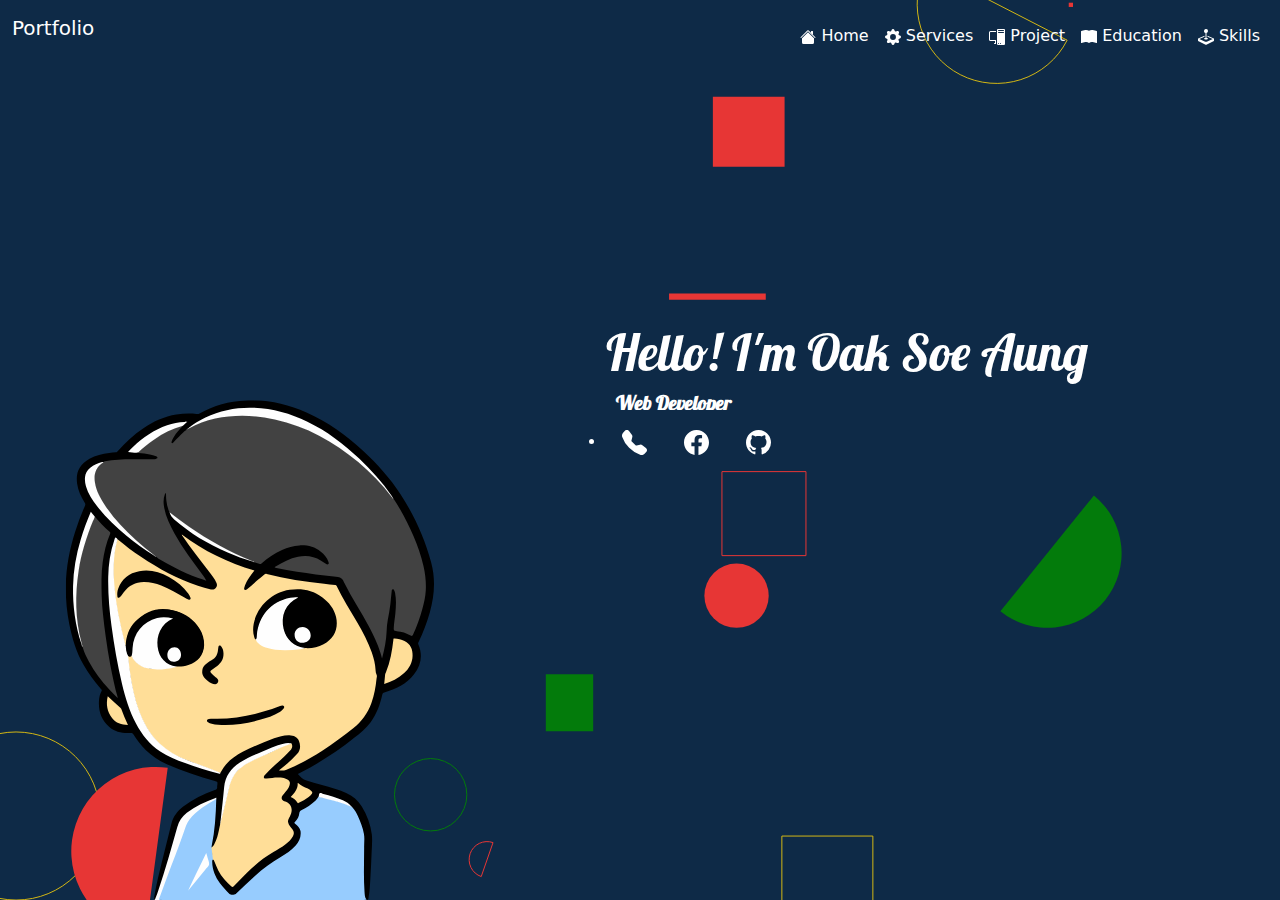
<file: index.html>
<!DOCTYPE html>
<html lang="en">
    <head>
        <meta charset="UTF-8" />
        <meta http-equiv="X-UA-Compatible" content="IE=edge" />
        <meta name="viewport" content="width=device-width, initial-scale=1.0" />
        <title>Oak Soe Aung</title>
        <link rel="icon" href="./icons/boy.png" type="image/png" />

        <link rel="stylesheet" href="./css/bootstrap/bootstrap.css" />

        <link rel="preconnect" href="https://fonts.googleapis.com" />
        <link rel="preconnect" href="https://fonts.gstatic.com" crossorigin />
        <link href="https://fonts.googleapis.com/css2?family=Akaya+Kanadaka&family=Lobster&display=swap" rel="stylesheet" />

        <link rel="stylesheet" href="./css/index.css" />
    </head>

    <body class="bgimage">
        <nav class="navbar navbar-dark bg-dark navbar-expand-md" aria-label="Fourth navbar example">
            <div class="container-fluid">
                <p class="navbar-brand">Portfolio</p>
                <button class="navbar-toggler" type="button" data-bs-toggle="collapse" data-bs-target="#navbarsExample04" aria-controls="navbarsExample04" aria-expanded="false" aria-label="Toggle navigation">
                    <span class="navbar-toggler-icon"></span>
                </button>
                <div class="collapse navbar-collapse" id="navbarsExample04">
                    <ul class="navbar-nav ms-auto mb-2 mb-md-0">
                        <li class="nav-item">
                            <a class="nav-link bar" aria-current="page" href="./index.html">
                                <svg xmlns="http://www.w3.org/2000/svg" width="16" height="16" fill="currentColor" class="bi bi-house-fill" viewBox="0 0 16 16">
                                    <path fill-rule="evenodd" d="m8 3.293 6 6V13.5a1.5 1.5 0 0 1-1.5 1.5h-9A1.5 1.5 0 0 1 2 13.5V9.293l6-6zm5-.793V6l-2-2V2.5a.5.5 0 0 1 .5-.5h1a.5.5 0 0 1 .5.5z" />
                                    <path fill-rule="evenodd" d="M7.293 1.5a1 1 0 0 1 1.414 0l6.647 6.646a.5.5 0 0 1-.708.708L8 2.207 1.354 8.854a.5.5 0 1 1-.708-.708L7.293 1.5z" />
                                </svg>
                                Home
                            </a>
                        </li>

                        <li class="nav-item">
                            <a class="nav-link bar" aria-current="page" href="./services.html">
                                <svg xmlns="http://www.w3.org/2000/svg" width="16" height="16" fill="currentColor" class="bi bi-gear-fill" viewBox="0 0 16 16">
                                    <path d="M9.405 1.05c-.413-1.4-2.397-1.4-2.81 0l-.1.34a1.464 1.464 0 0 1-2.105.872l-.31-.17c-1.283-.698-2.686.705-1.987 1.987l.169.311c.446.82.023 1.841-.872 2.105l-.34.1c-1.4.413-1.4 2.397 0 2.81l.34.1a1.464 1.464 0 0 1 .872 2.105l-.17.31c-.698 1.283.705 2.686 1.987 1.987l.311-.169a1.464 1.464 0 0 1 2.105.872l.1.34c.413 1.4 2.397 1.4 2.81 0l.1-.34a1.464 1.464 0 0 1 2.105-.872l.31.17c1.283.698 2.686-.705 1.987-1.987l-.169-.311a1.464 1.464 0 0 1 .872-2.105l.34-.1c1.4-.413 1.4-2.397 0-2.81l-.34-.1a1.464 1.464 0 0 1-.872-2.105l.17-.31c.698-1.283-.705-2.686-1.987-1.987l-.311.169a1.464 1.464 0 0 1-2.105-.872l-.1-.34zM8 10.93a2.929 2.929 0 1 1 0-5.86 2.929 2.929 0 0 1 0 5.858z" />
                                </svg>
                                Services
                            </a>
                        </li>

                        <li class="nav-item">
                            <a class="nav-link bar" href="./project.html">
                                <svg xmlns="http://www.w3.org/2000/svg" width="16" height="16" fill="currentColor" class="bi bi-pc-display" viewBox="0 0 16 16">
                                    <path d="M8 1a1 1 0 0 1 1-1h6a1 1 0 0 1 1 1v14a1 1 0 0 1-1 1H9a1 1 0 0 1-1-1V1Zm1 13.5a.5.5 0 1 0 1 0 .5.5 0 0 0-1 0Zm2 0a.5.5 0 1 0 1 0 .5.5 0 0 0-1 0ZM9.5 1a.5.5 0 0 0 0 1h5a.5.5 0 0 0 0-1h-5ZM9 3.5a.5.5 0 0 0 .5.5h5a.5.5 0 0 0 0-1h-5a.5.5 0 0 0-.5.5ZM1.5 2A1.5 1.5 0 0 0 0 3.5v7A1.5 1.5 0 0 0 1.5 12H6v2h-.5a.5.5 0 0 0 0 1H7v-4H1.5a.5.5 0 0 1-.5-.5v-7a.5.5 0 0 1 .5-.5H7V2H1.5Z" />
                                </svg>
                                Project
                            </a>
                        </li>

                        <li class="nav-item">
                            <a class="nav-link bar" href="./education.html">
                                <svg xmlns="http://www.w3.org/2000/svg" width="16" height="16" fill="currentColor" class="bi bi-book-fill" viewBox="0 0 16 16">
                                    <path d="M8 1.783C7.015.936 5.587.81 4.287.94c-1.514.153-3.042.672-3.994 1.105A.5.5 0 0 0 0 2.5v11a.5.5 0 0 0 .707.455c.882-.4 2.303-.881 3.68-1.02 1.409-.142 2.59.087 3.223.877a.5.5 0 0 0 .78 0c.633-.79 1.814-1.019 3.222-.877 1.378.139 2.8.62 3.681 1.02A.5.5 0 0 0 16 13.5v-11a.5.5 0 0 0-.293-.455c-.952-.433-2.48-.952-3.994-1.105C10.413.809 8.985.936 8 1.783z" />
                                </svg>
                                Education
                            </a>
                        </li>

                        <li class="nav-item">
                            <a class="nav-link bar" href="./skills.html">
                                <svg xmlns="http://www.w3.org/2000/svg" width="16" height="16" fill="currentColor" class="bi bi-joystick" viewBox="0 0 16 16">
                                    <path d="M10 2a2 2 0 0 1-1.5 1.937v5.087c.863.083 1.5.377 1.5.726 0 .414-.895.75-2 .75s-2-.336-2-.75c0-.35.637-.643 1.5-.726V3.937A2 2 0 1 1 10 2z" />
                                    <path d="M0 9.665v1.717a1 1 0 0 0 .553.894l6.553 3.277a2 2 0 0 0 1.788 0l6.553-3.277a1 1 0 0 0 .553-.894V9.665c0-.1-.06-.19-.152-.23L9.5 6.715v.993l5.227 2.178a.125.125 0 0 1 .001.23l-5.94 2.546a2 2 0 0 1-1.576 0l-5.94-2.546a.125.125 0 0 1 .001-.23L6.5 7.708l-.013-.988L.152 9.435a.25.25 0 0 0-.152.23z" />
                                </svg>
                                Skills
                            </a>
                        </li>
                    </ul>
                </div>
            </div>
        </nav>
        <div class="fade-in-image">
            <img class="image" src="./img/1533723992.svg" width="500" height="500" />
        </div>

        <div class="text">
            <span class="span1">Hello! I'm Oak Soe Aung</span>
            <div class="scroller">
                <span class="span2">
                    Web Developer
                    <br />
                    Front-end Developer
                    <br />
                    Network Engineer
                </span>
            </div>
            <div class="socialdiv">
                <li class="nav-item list-style">
                    <a class="social nav-link" href="tel:+959777557034">
                        <svg xmlns="http://www.w3.org/2000/svg" width="25" height="25" fill="currentColor" class="bi bi-telephone-fill" viewBox="0 0 16 16">
                            <path fill-rule="evenodd" d="M1.885.511a1.745 1.745 0 0 1 2.61.163L6.29 2.98c.329.423.445.974.315 1.494l-.547 2.19a.678.678 0 0 0 .178.643l2.457 2.457a.678.678 0 0 0 .644.178l2.189-.547a1.745 1.745 0 0 1 1.494.315l2.306 1.794c.829.645.905 1.87.163 2.611l-1.034 1.034c-.74.74-1.846 1.065-2.877.702a18.634 18.634 0 0 1-7.01-4.42 18.634 18.634 0 0 1-4.42-7.009c-.362-1.03-.037-2.137.703-2.877L1.885.511z" />
                        </svg>
                    </a>
                    <a class="social nav-link" href="https://www.facebook.com/slark.slark.35">
                        <svg xmlns="http://www.w3.org/2000/svg" width="25" height="25" fill="currentColor" class="bi bi-facebook" viewBox="0 0 16 16">
                            <path d="M16 8.049c0-4.446-3.582-8.05-8-8.05C3.58 0-.002 3.603-.002 8.05c0 4.017 2.926 7.347 6.75 7.951v-5.625h-2.03V8.05H6.75V6.275c0-2.017 1.195-3.131 3.022-3.131.876 0 1.791.157 1.791.157v1.98h-1.009c-.993 0-1.303.621-1.303 1.258v1.51h2.218l-.354 2.326H9.25V16c3.824-.604 6.75-3.934 6.75-7.951z" />
                        </svg>
                    </a>
                    <a class="social nav-link" href="https://github.com/oaksoeaung711">
                        <svg xmlns="http://www.w3.org/2000/svg" width="25" height="25" fill="currentColor" class="bi bi-github" viewBox="0 0 16 16">
                            <path d="M8 0C3.58 0 0 3.58 0 8c0 3.54 2.29 6.53 5.47 7.59.4.07.55-.17.55-.38 0-.19-.01-.82-.01-1.49-2.01.37-2.53-.49-2.69-.94-.09-.23-.48-.94-.82-1.13-.28-.15-.68-.52-.01-.53.63-.01 1.08.58 1.23.82.72 1.21 1.87.87 2.33.66.07-.52.28-.87.51-1.07-1.78-.2-3.64-.89-3.64-3.95 0-.87.31-1.59.82-2.15-.08-.2-.36-1.02.08-2.12 0 0 .67-.21 2.2.82.64-.18 1.32-.27 2-.27.68 0 1.36.09 2 .27 1.53-1.04 2.2-.82 2.2-.82.44 1.1.16 1.92.08 2.12.51.56.82 1.27.82 2.15 0 3.07-1.87 3.75-3.65 3.95.29.25.54.73.54 1.48 0 1.07-.01 1.93-.01 2.2 0 .21.15.46.55.38A8.012 8.012 0 0 0 16 8c0-4.42-3.58-8-8-8z" />
                        </svg>
                    </a>
                </li>
            </div>
        </div>

        <script src="https://cdn.jsdelivr.net/npm/@popperjs/core@2.10.2/dist/umd/popper.min.js" integrity="sha384-7+zCNj/IqJ95wo16oMtfsKbZ9ccEh31eOz1HGyDuCQ6wgnyJNSYdrPa03rtR1zdB" crossorigin="anonymous"></script>
        <script src="js/bootstrap/bootstrap.js"></script>
    </body>
</html>
</file>
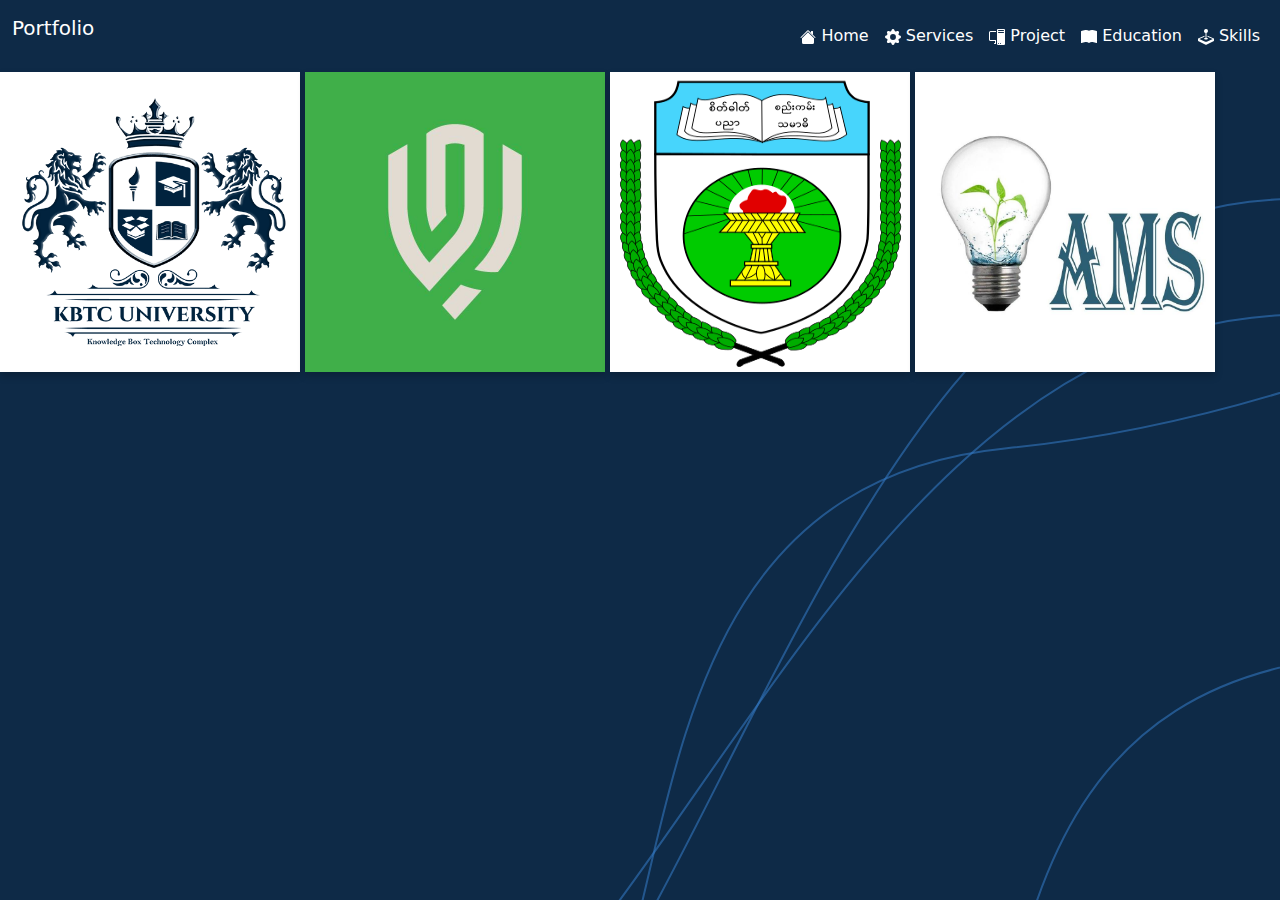
<file: education.html>
<!DOCTYPE html>
<html lang="en">
    <head>
        <meta charset="UTF-8" />
        <meta http-equiv="X-UA-Compatible" content="IE=edge" />
        <meta name="viewport" content="width=device-width, initial-scale=1.0" />
        <title>Education</title>
        <link rel="icon" href="./icons/book-fill.svg" type="image/png" />

        <link rel="stylesheet" href="./css/bootstrap/bootstrap.css" />

        <link rel="preconnect" href="https://fonts.googleapis.com" />
        <link rel="preconnect" href="https://fonts.gstatic.com" crossorigin />
        <link href="https://fonts.googleapis.com/css2?family=Akaya+Kanadaka&family=Lobster&display=swap" rel="stylesheet" />

        <link rel="stylesheet" href="./css/education.css" />
    </head>

    <body class="bgimage">
        <nav class="navbar navbar-dark bg-dark navbar-expand-md" aria-label="Fourth navbar example">
            <div class="container-fluid">
                <p class="navbar-brand">Portfolio</p>
                <button class="navbar-toggler" type="button" data-bs-toggle="collapse" data-bs-target="#navbarsExample04" aria-controls="navbarsExample04" aria-expanded="false" aria-label="Toggle navigation">
                    <span class="navbar-toggler-icon"></span>
                </button>
                <div class="collapse navbar-collapse" id="navbarsExample04">
                    <ul class="navbar-nav ms-auto mb-2 mb-md-0">
                        <li class="nav-item">
                            <a class="nav-link bar" aria-current="page" href="./index.html">
                                <svg xmlns="http://www.w3.org/2000/svg" width="16" height="16" fill="currentColor" class="bi bi-house-fill" viewBox="0 0 16 16">
                                    <path fill-rule="evenodd" d="m8 3.293 6 6V13.5a1.5 1.5 0 0 1-1.5 1.5h-9A1.5 1.5 0 0 1 2 13.5V9.293l6-6zm5-.793V6l-2-2V2.5a.5.5 0 0 1 .5-.5h1a.5.5 0 0 1 .5.5z" />
                                    <path fill-rule="evenodd" d="M7.293 1.5a1 1 0 0 1 1.414 0l6.647 6.646a.5.5 0 0 1-.708.708L8 2.207 1.354 8.854a.5.5 0 1 1-.708-.708L7.293 1.5z" />
                                </svg>
                                Home
                            </a>
                        </li>

                        <li class="nav-item">
                            <a class="nav-link bar" aria-current="page" href="./services.html">
                                <svg xmlns="http://www.w3.org/2000/svg" width="16" height="16" fill="currentColor" class="bi bi-gear-fill" viewBox="0 0 16 16">
                                    <path d="M9.405 1.05c-.413-1.4-2.397-1.4-2.81 0l-.1.34a1.464 1.464 0 0 1-2.105.872l-.31-.17c-1.283-.698-2.686.705-1.987 1.987l.169.311c.446.82.023 1.841-.872 2.105l-.34.1c-1.4.413-1.4 2.397 0 2.81l.34.1a1.464 1.464 0 0 1 .872 2.105l-.17.31c-.698 1.283.705 2.686 1.987 1.987l.311-.169a1.464 1.464 0 0 1 2.105.872l.1.34c.413 1.4 2.397 1.4 2.81 0l.1-.34a1.464 1.464 0 0 1 2.105-.872l.31.17c1.283.698 2.686-.705 1.987-1.987l-.169-.311a1.464 1.464 0 0 1 .872-2.105l.34-.1c1.4-.413 1.4-2.397 0-2.81l-.34-.1a1.464 1.464 0 0 1-.872-2.105l.17-.31c.698-1.283-.705-2.686-1.987-1.987l-.311.169a1.464 1.464 0 0 1-2.105-.872l-.1-.34zM8 10.93a2.929 2.929 0 1 1 0-5.86 2.929 2.929 0 0 1 0 5.858z" />
                                </svg>
                                Services
                            </a>
                        </li>

                        <li class="nav-item">
                            <a class="nav-link bar" href="./project.html">
                                <svg xmlns="http://www.w3.org/2000/svg" width="16" height="16" fill="currentColor" class="bi bi-pc-display" viewBox="0 0 16 16">
                                    <path d="M8 1a1 1 0 0 1 1-1h6a1 1 0 0 1 1 1v14a1 1 0 0 1-1 1H9a1 1 0 0 1-1-1V1Zm1 13.5a.5.5 0 1 0 1 0 .5.5 0 0 0-1 0Zm2 0a.5.5 0 1 0 1 0 .5.5 0 0 0-1 0ZM9.5 1a.5.5 0 0 0 0 1h5a.5.5 0 0 0 0-1h-5ZM9 3.5a.5.5 0 0 0 .5.5h5a.5.5 0 0 0 0-1h-5a.5.5 0 0 0-.5.5ZM1.5 2A1.5 1.5 0 0 0 0 3.5v7A1.5 1.5 0 0 0 1.5 12H6v2h-.5a.5.5 0 0 0 0 1H7v-4H1.5a.5.5 0 0 1-.5-.5v-7a.5.5 0 0 1 .5-.5H7V2H1.5Z" />
                                </svg>
                                Project
                            </a>
                        </li>

                        <li class="nav-item">
                            <a class="nav-link bar" href="./education.html">
                                <svg xmlns="http://www.w3.org/2000/svg" width="16" height="16" fill="currentColor" class="bi bi-book-fill" viewBox="0 0 16 16">
                                    <path d="M8 1.783C7.015.936 5.587.81 4.287.94c-1.514.153-3.042.672-3.994 1.105A.5.5 0 0 0 0 2.5v11a.5.5 0 0 0 .707.455c.882-.4 2.303-.881 3.68-1.02 1.409-.142 2.59.087 3.223.877a.5.5 0 0 0 .78 0c.633-.79 1.814-1.019 3.222-.877 1.378.139 2.8.62 3.681 1.02A.5.5 0 0 0 16 13.5v-11a.5.5 0 0 0-.293-.455c-.952-.433-2.48-.952-3.994-1.105C10.413.809 8.985.936 8 1.783z" />
                                </svg>
                                Education
                            </a>
                        </li>

                        <li class="nav-item">
                            <a class="nav-link bar" href="./skills.html">
                                <svg xmlns="http://www.w3.org/2000/svg" width="16" height="16" fill="currentColor" class="bi bi-joystick" viewBox="0 0 16 16">
                                    <path d="M10 2a2 2 0 0 1-1.5 1.937v5.087c.863.083 1.5.377 1.5.726 0 .414-.895.75-2 .75s-2-.336-2-.75c0-.35.637-.643 1.5-.726V3.937A2 2 0 1 1 10 2z" />
                                    <path d="M0 9.665v1.717a1 1 0 0 0 .553.894l6.553 3.277a2 2 0 0 0 1.788 0l6.553-3.277a1 1 0 0 0 .553-.894V9.665c0-.1-.06-.19-.152-.23L9.5 6.715v.993l5.227 2.178a.125.125 0 0 1 .001.23l-5.94 2.546a2 2 0 0 1-1.576 0l-5.94-2.546a.125.125 0 0 1 .001-.23L6.5 7.708l-.013-.988L.152 9.435a.25.25 0 0 0-.152.23z" />
                                </svg>
                                Skills
                            </a>
                        </li>
                    </ul>
                </div>
            </div>
        </nav>

        <div class="flip-card-1">
            <div class="flip-card-1-inner">
                <div class="flip-card-1-front">
                    <img src="./img/KBTC-University-Original-Logo-File_500px.png" alt="KBTC" style="width: 300px; height: 300px" />
                </div>
                <div class="flip-card-1-back">
                    <h1>KBTC University</h1>
                    <p>Network Engineer</p>
                    <p>NCC levle-4</p>
                    <p>Diploma In Network Engineering</p>
                    <p>2020 - 2021</p>
                </div>
            </div>
        </div>

        <div class="flip-card-2">
            <div class="flip-card-2-inner">
                <div class="flip-card-2-front">
                    <img src="./img/wwl.jpg" alt="WWL" style="width: 300px; height: 300px" />
                </div>
                <div class="flip-card-2-back">
                    <h1>Wun Wul Lat Education</h1>
                    <p>Web Development</p>
                    <p>Front End Web Development</p>
                </div>
            </div>
        </div>

        <div class="flip-card-3">
            <div class="flip-card-3-inner">
                <div class="flip-card-3-front">
                    <img src="./img/Emblem_of_Dagon_University.svg.png" alt="dagon university" style="width: 300px; height: 300px" />
                </div>
                <div class="flip-card-3-back">
                    <h1>Dagon University</h1>
                    <p>Distance Education</p>
                    <p>English Major</p>
                    <p>Third Year</p>
                </div>
            </div>
        </div>

        <div class="flip-card-4">
            <div class="flip-card-4-inner">
                <div class="flip-card-4-front">
                    <img src="./img/AMS.jpg" alt="dagon university" style="width: 300px; height: 300px" />
                </div>
                <div class="flip-card-4-back">
                    <h1>AMS</h1>
                    <p>Cisco Certified Network Associate</p>
                    <p>Routing & Switching</p>
                    <p>200 - 301</p>
                </div>
            </div>
        </div>

        <script src="https://cdn.jsdelivr.net/npm/@popperjs/core@2.10.2/dist/umd/popper.min.js" integrity="sha384-7+zCNj/IqJ95wo16oMtfsKbZ9ccEh31eOz1HGyDuCQ6wgnyJNSYdrPa03rtR1zdB" crossorigin="anonymous"></script>
        <script src="js/bootstrap/bootstrap.js"></script>
    </body>
</html>
</file>
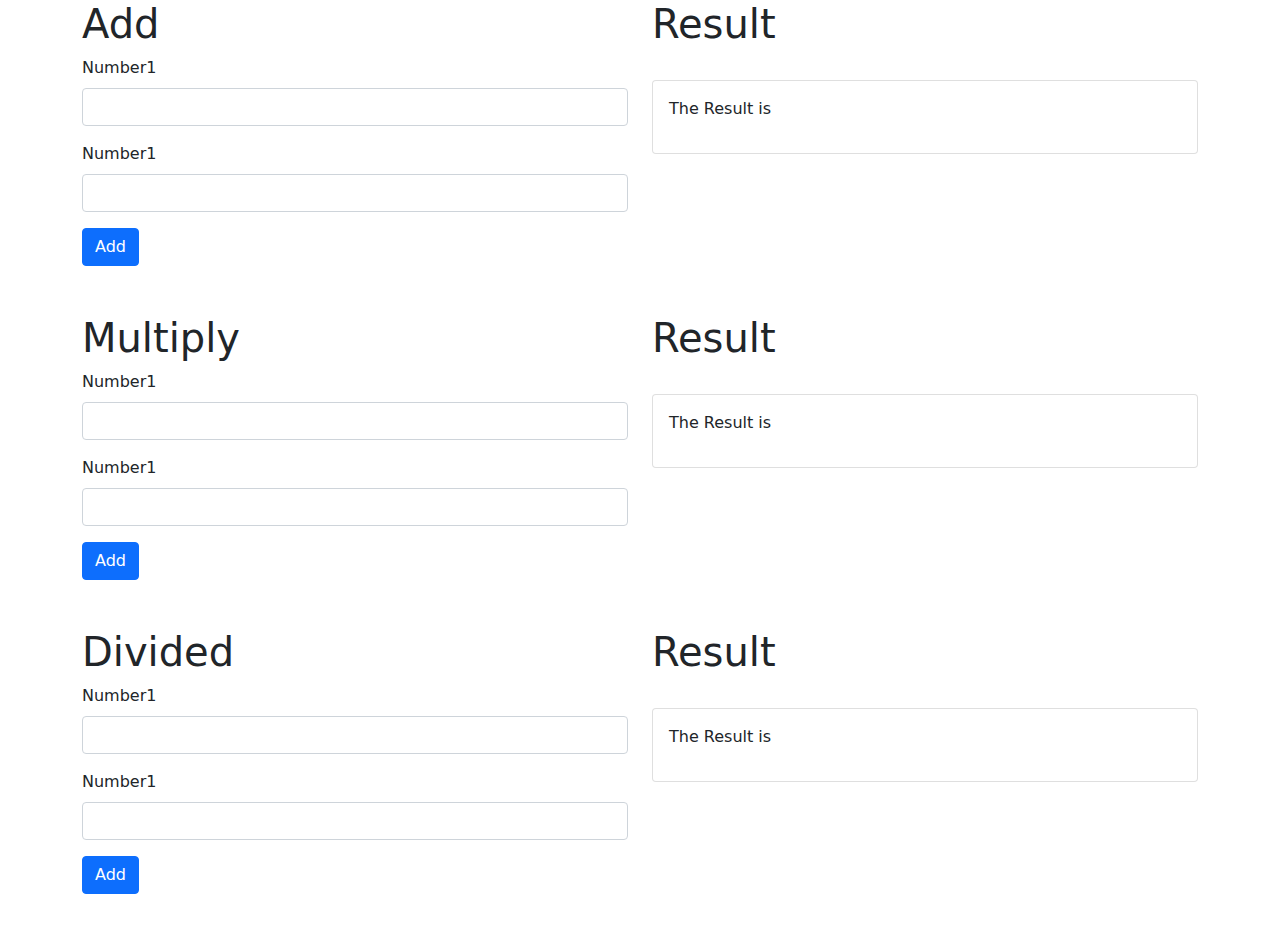
<file: jsexercise01.html>
<!DOCTYPE html>
<html lang="en">
    <head>
        <meta charset="UTF-8" />
        <meta http-equiv="X-UA-Compatible" content="IE=edge" />
        <meta name="viewport" content="width=device-width, initial-scale=1.0" />
        <title>JS Exercise</title>
        <link rel="stylesheet" href="css/bootstrap/bootstrap.css" />
    </head>
    <body>
        <div class="container">
            <div class="row">
                <div class="col">
                    <h1>Add</h1>
                </div>
                <div class="col">
                    <h1>Result</h1>
                </div>
            </div>
            <div class="row">
                <div class="col">
                    <form id="add-form" class="mb-5">
                        <div class="mb-3">
                            <label for="number1" class="form-label">Number1</label>
                            <input type="number" class="form-control" id="number1" />
                        </div>
                        <div class="mb-3">
                            <label for="number2" class="form-label">Number1</label>
                            <input type="number" class="form-control" id="number2" />
                        </div>
                        <button type="submit" class="btn btn-primary">Add</button>
                    </form>
                </div>
                <div class="col">
                    <div class="card mt-4">
                        <div class="card-body">
                            <p>
                                The Result is
                                <span id="add-result"></span>
                            </p>
                        </div>
                    </div>
                </div>
            </div>
        </div>

        <div class="container">
            <div class="row">
                <div class="col">
                    <h1>Multiply</h1>
                </div>
                <div class="col">
                    <h1>Result</h1>
                </div>
            </div>
            <div class="row">
                <div class="col">
                    <form id="multiply-form" class="mb-5">
                        <div class="mb-3">
                            <label for="number1" class="form-label">Number1</label>
                            <input type="number" class="form-control" id="multiply-number1" />
                        </div>
                        <div class="mb-3">
                            <label for="number2" class="form-label">Number1</label>
                            <input type="number" class="form-control" id="multiply-number2" />
                        </div>
                        <button type="submit" class="btn btn-primary">Add</button>
                    </form>
                </div>
                <div class="col">
                    <div class="card mt-4">
                        <div class="card-body">
                            <p>
                                The Result is
                                <span id="multiply-result"></span>
                            </p>
                        </div>
                    </div>
                </div>
            </div>
        </div>

        <div class="container">
            <div class="row">
                <div class="col">
                    <h1>Divided</h1>
                </div>
                <div class="col">
                    <h1>Result</h1>
                </div>
            </div>
            <div class="row">
                <div class="col">
                    <form id="divided-form" class="mb-5">
                        <div class="mb-3">
                            <label for="number1" class="form-label">Number1</label>
                            <input type="number" class="form-control" id="divided-number1" />
                        </div>
                        <div class="mb-3">
                            <label for="number2" class="form-label">Number1</label>
                            <input type="number" class="form-control" id="divided-number2" />
                        </div>
                        <button type="submit" class="btn btn-primary">Add</button>
                    </form>
                </div>
                <div class="col">
                    <div class="card mt-4">
                        <div class="card-body">
                            <p>
                                The Result is
                                <span id="divided-result"></span>
                            </p>
                        </div>
                    </div>
                </div>
            </div>
        </div>

        <script src="https://cdn.jsdelivr.net/npm/@popperjs/core@2.10.2/dist/umd/popper.min.js" integrity="sha384-7+zCNj/IqJ95wo16oMtfsKbZ9ccEh31eOz1HGyDuCQ6wgnyJNSYdrPa03rtR1zdB" crossorigin="anonymous"></script>
        <script src="js/bootstrap/bootstrap.js"></script>
        <script src="js/jsexercise01.js"></script>
    </body>
</html>
</file>
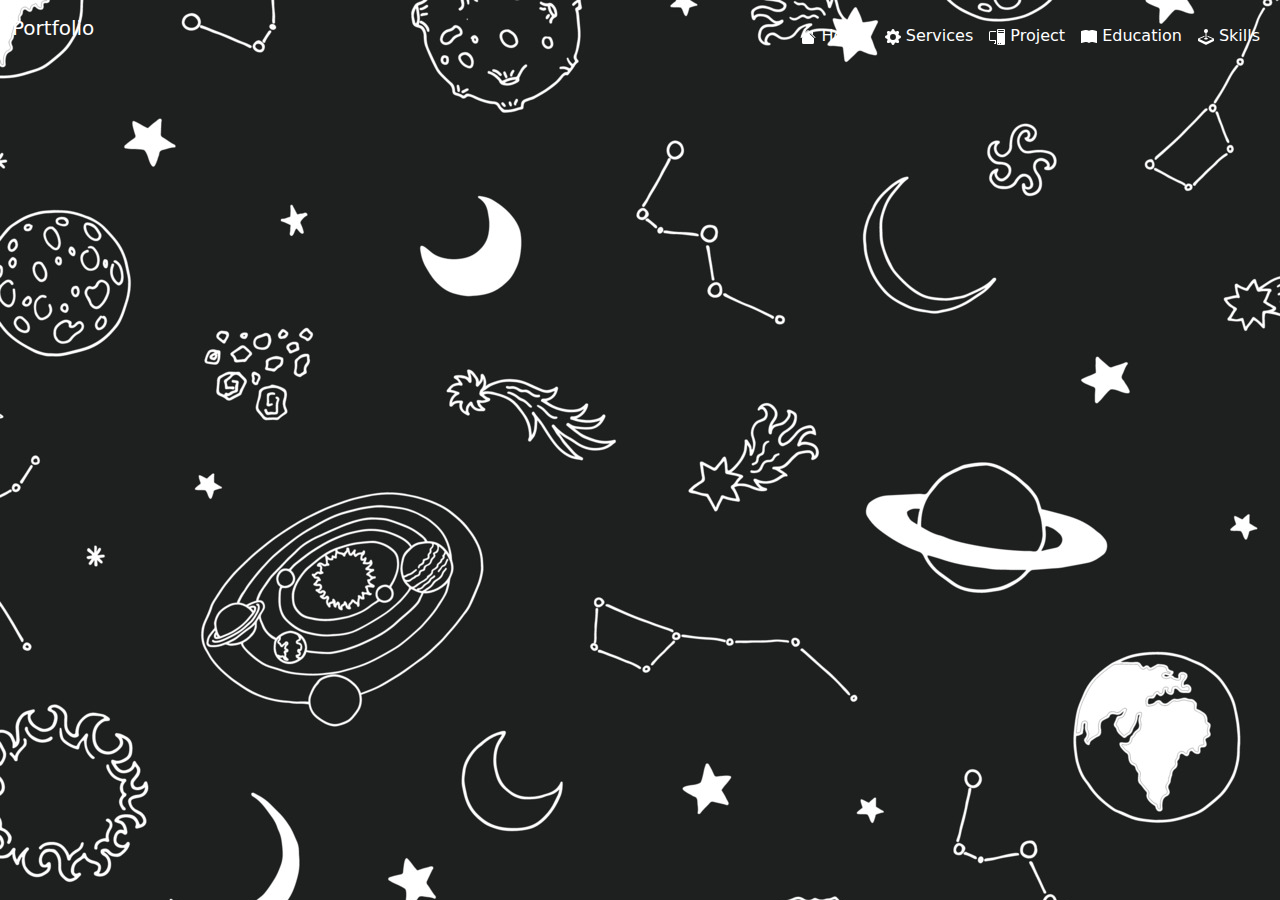
<file: project.html>
<!DOCTYPE html>
<html lang="en">
    <head>
        <meta charset="UTF-8" />
        <meta http-equiv="X-UA-Compatible" content="IE=edge" />
        <meta name="viewport" content="width=device-width, initial-scale=1.0" />
        <link rel="icon" href="./icons/pc-display.svg" type="image/svg" />
        <link rel="stylesheet" href="./css/bootstrap/bootstrap.css" />

        <link rel="stylesheet" href="./css/project.css" />

        <link rel="preconnect" href="https://fonts.googleapis.com" />
        <link rel="preconnect" href="https://fonts.gstatic.com" crossorigin />
        <link href="https://fonts.googleapis.com/css2?family=Akaya+Kanadaka&family=Lobster&display=swap" rel="stylesheet" />

        <title>Project</title>
    </head>

    <body class="bgimage">
        <nav class="navbar navbar-dark bg-dark navbar-expand-md bgimage" aria-label="Fourth navbar example">
            <div class="container-fluid">
                <p class="navbar-brand">Portfolio</p>
                <button class="navbar-toggler" type="button" data-bs-toggle="collapse" data-bs-target="#navbarsExample04" aria-controls="navbarsExample04" aria-expanded="false" aria-label="Toggle navigation">
                    <span class="navbar-toggler-icon"></span>
                </button>
                <div class="collapse navbar-collapse" id="navbarsExample04">
                    <ul class="navbar-nav ms-auto mb-2 mb-md-0">
                        <li class="nav-item">
                            <a class="nav-link bar" aria-current="page" href="./index.html">
                                <svg xmlns="http://www.w3.org/2000/svg" width="16" height="16" fill="currentColor" class="bi bi-house-fill" viewBox="0 0 16 16">
                                    <path fill-rule="evenodd" d="m8 3.293 6 6V13.5a1.5 1.5 0 0 1-1.5 1.5h-9A1.5 1.5 0 0 1 2 13.5V9.293l6-6zm5-.793V6l-2-2V2.5a.5.5 0 0 1 .5-.5h1a.5.5 0 0 1 .5.5z" />
                                    <path fill-rule="evenodd" d="M7.293 1.5a1 1 0 0 1 1.414 0l6.647 6.646a.5.5 0 0 1-.708.708L8 2.207 1.354 8.854a.5.5 0 1 1-.708-.708L7.293 1.5z" />
                                </svg>
                                Home
                            </a>
                        </li>

                        <li class="nav-item">
                            <a class="nav-link bar" aria-current="page" href="./services.html">
                                <svg xmlns="http://www.w3.org/2000/svg" width="16" height="16" fill="currentColor" class="bi bi-gear-fill" viewBox="0 0 16 16">
                                    <path d="M9.405 1.05c-.413-1.4-2.397-1.4-2.81 0l-.1.34a1.464 1.464 0 0 1-2.105.872l-.31-.17c-1.283-.698-2.686.705-1.987 1.987l.169.311c.446.82.023 1.841-.872 2.105l-.34.1c-1.4.413-1.4 2.397 0 2.81l.34.1a1.464 1.464 0 0 1 .872 2.105l-.17.31c-.698 1.283.705 2.686 1.987 1.987l.311-.169a1.464 1.464 0 0 1 2.105.872l.1.34c.413 1.4 2.397 1.4 2.81 0l.1-.34a1.464 1.464 0 0 1 2.105-.872l.31.17c1.283.698 2.686-.705 1.987-1.987l-.169-.311a1.464 1.464 0 0 1 .872-2.105l.34-.1c1.4-.413 1.4-2.397 0-2.81l-.34-.1a1.464 1.464 0 0 1-.872-2.105l.17-.31c.698-1.283-.705-2.686-1.987-1.987l-.311.169a1.464 1.464 0 0 1-2.105-.872l-.1-.34zM8 10.93a2.929 2.929 0 1 1 0-5.86 2.929 2.929 0 0 1 0 5.858z" />
                                </svg>
                                Services
                            </a>
                        </li>

                        <li class="nav-item">
                            <a class="nav-link bar" href="./project.html">
                                <svg xmlns="http://www.w3.org/2000/svg" width="16" height="16" fill="currentColor" class="bi bi-pc-display" viewBox="0 0 16 16">
                                    <path d="M8 1a1 1 0 0 1 1-1h6a1 1 0 0 1 1 1v14a1 1 0 0 1-1 1H9a1 1 0 0 1-1-1V1Zm1 13.5a.5.5 0 1 0 1 0 .5.5 0 0 0-1 0Zm2 0a.5.5 0 1 0 1 0 .5.5 0 0 0-1 0ZM9.5 1a.5.5 0 0 0 0 1h5a.5.5 0 0 0 0-1h-5ZM9 3.5a.5.5 0 0 0 .5.5h5a.5.5 0 0 0 0-1h-5a.5.5 0 0 0-.5.5ZM1.5 2A1.5 1.5 0 0 0 0 3.5v7A1.5 1.5 0 0 0 1.5 12H6v2h-.5a.5.5 0 0 0 0 1H7v-4H1.5a.5.5 0 0 1-.5-.5v-7a.5.5 0 0 1 .5-.5H7V2H1.5Z" />
                                </svg>
                                Project
                            </a>
                        </li>

                        <li class="nav-item">
                            <a class="nav-link bar" href="./education.html">
                                <svg xmlns="http://www.w3.org/2000/svg" width="16" height="16" fill="currentColor" class="bi bi-book-fill" viewBox="0 0 16 16">
                                    <path d="M8 1.783C7.015.936 5.587.81 4.287.94c-1.514.153-3.042.672-3.994 1.105A.5.5 0 0 0 0 2.5v11a.5.5 0 0 0 .707.455c.882-.4 2.303-.881 3.68-1.02 1.409-.142 2.59.087 3.223.877a.5.5 0 0 0 .78 0c.633-.79 1.814-1.019 3.222-.877 1.378.139 2.8.62 3.681 1.02A.5.5 0 0 0 16 13.5v-11a.5.5 0 0 0-.293-.455c-.952-.433-2.48-.952-3.994-1.105C10.413.809 8.985.936 8 1.783z" />
                                </svg>
                                Education
                            </a>
                        </li>

                        <li class="nav-item">
                            <a class="nav-link bar" href="./skills.html">
                                <svg xmlns="http://www.w3.org/2000/svg" width="16" height="16" fill="currentColor" class="bi bi-joystick" viewBox="0 0 16 16">
                                    <path d="M10 2a2 2 0 0 1-1.5 1.937v5.087c.863.083 1.5.377 1.5.726 0 .414-.895.75-2 .75s-2-.336-2-.75c0-.35.637-.643 1.5-.726V3.937A2 2 0 1 1 10 2z" />
                                    <path d="M0 9.665v1.717a1 1 0 0 0 .553.894l6.553 3.277a2 2 0 0 0 1.788 0l6.553-3.277a1 1 0 0 0 .553-.894V9.665c0-.1-.06-.19-.152-.23L9.5 6.715v.993l5.227 2.178a.125.125 0 0 1 .001.23l-5.94 2.546a2 2 0 0 1-1.576 0l-5.94-2.546a.125.125 0 0 1 .001-.23L6.5 7.708l-.013-.988L.152 9.435a.25.25 0 0 0-.152.23z" />
                                </svg>
                                Skills
                            </a>
                        </li>
                    </ul>
                </div>
            </div>
        </nav>

        <div class="row">
            <div class="slide1 col">
                <a class="pro1" href="./template03.html">Talenta</a>
            </div>
        </div>

        <div class="row">
            <div class="slide2 col">
                <a class="pro2" href="./FastFoodMenu/index.html">Fast Food Menu</a>
            </div>
        </div>

        <div class="row">
            <div class="slide3 col">
                <a class="pro3" href="./RegistrationForm/index.html">Registration Form</a>
            </div>
        </div>

        <div class="row">
            <div class="slide4 col">
                <a class="pro4" href="./Login Form/signup.html">Login Form</a>
            </div>
        </div>

        <div class="row">
            <div class="slide5 col">
                <a class="pro5" href="./Login Form-2/signin.html">Login Form 2</a>
            </div>
        </div>

        <script src="https://cdn.jsdelivr.net/npm/@popperjs/core@2.10.2/dist/umd/popper.min.js" integrity="sha384-7+zCNj/IqJ95wo16oMtfsKbZ9ccEh31eOz1HGyDuCQ6wgnyJNSYdrPa03rtR1zdB" crossorigin="anonymous"></script>
        <script src="js/bootstrap/bootstrap.js"></script>
    </body>
</html>
</file>
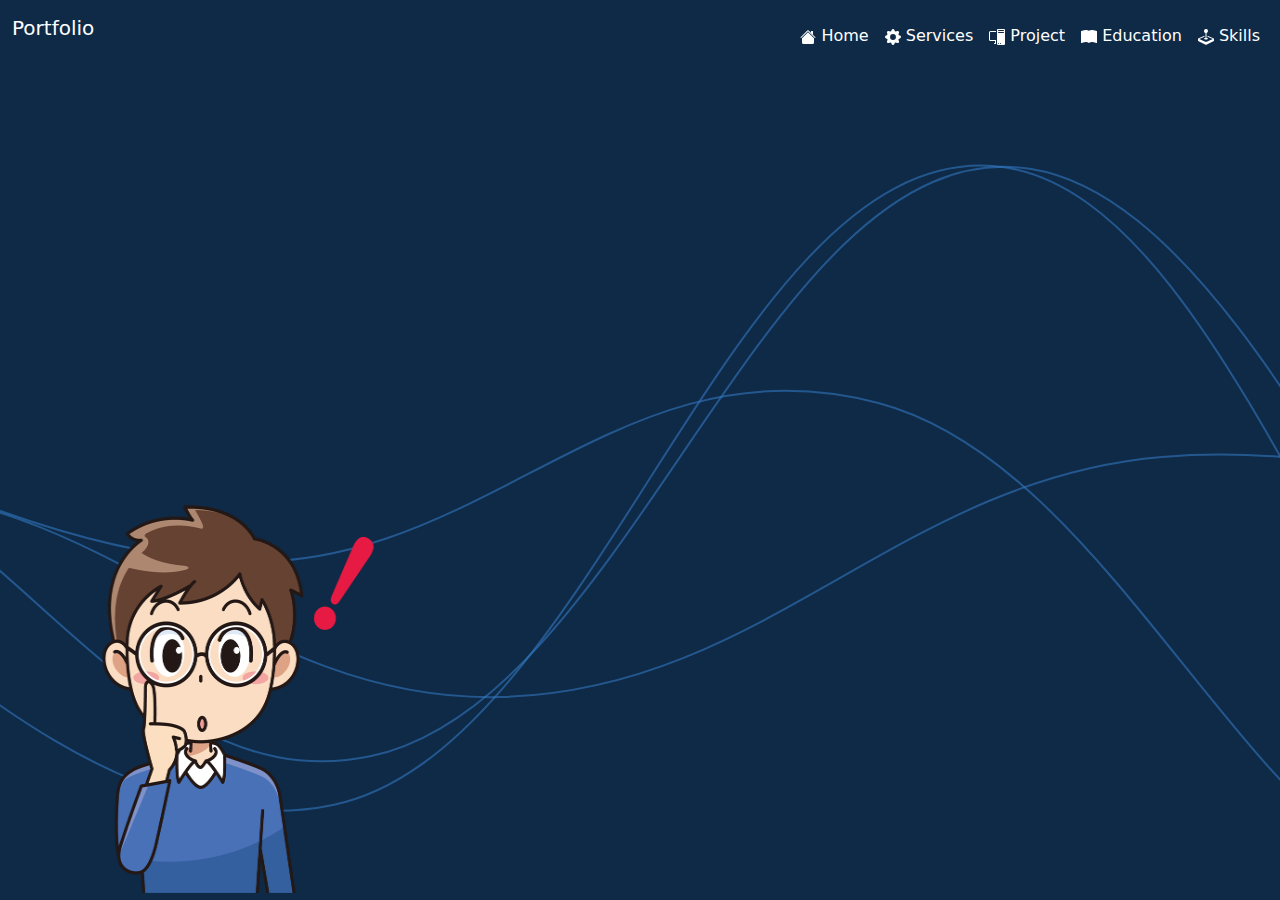
<file: services.html>
<!DOCTYPE html>
<html lang="en">

<head>
    <meta charset="UTF-8" />
    <meta http-equiv="X-UA-Compatible" content="IE=edge" />
    <meta name="viewport" content="width=device-width, initial-scale=1.0" />
    <title>Services</title>
    <link rel="icon" href="./icons/gear-fill.svg" type="image/png" />

    <link rel="stylesheet" href="./css/bootstrap/bootstrap.css" />

    <link rel="preconnect" href="https://fonts.googleapis.com" />
    <link rel="preconnect" href="https://fonts.gstatic.com" crossorigin />
    <link href="https://fonts.googleapis.com/css2?family=Akaya+Kanadaka&family=Lobster&display=swap" rel="stylesheet" />

    <link rel="stylesheet" href="./css/services.css" />
</head>

<body class="bgimage">
    <nav class="navbar navbar-dark bg-dark navbar-expand-md" aria-label="Fourth navbar example">
        <div class="container-fluid">
            <p class="navbar-brand">Portfolio</p>
            <button class="navbar-toggler" type="button" data-bs-toggle="collapse" data-bs-target="#navbarsExample04"
                aria-controls="navbarsExample04" aria-expanded="false" aria-label="Toggle navigation">
                <span class="navbar-toggler-icon"></span>
            </button>
            <div class="collapse navbar-collapse" id="navbarsExample04">
                <ul class="navbar-nav ms-auto mb-2 mb-md-0">
                    <li class="nav-item">
                        <a class="nav-link bar" aria-current="page" href="./index.html">
                        <svg xmlns="http://www.w3.org/2000/svg" width="16" height="16" fill="currentColor"
                            class="bi bi-house-fill" viewBox="0 0 16 16">
                            <path fill-rule="evenodd"
                                d="m8 3.293 6 6V13.5a1.5 1.5 0 0 1-1.5 1.5h-9A1.5 1.5 0 0 1 2 13.5V9.293l6-6zm5-.793V6l-2-2V2.5a.5.5 0 0 1 .5-.5h1a.5.5 0 0 1 .5.5z" />
                            <path fill-rule="evenodd"
                                d="M7.293 1.5a1 1 0 0 1 1.414 0l6.647 6.646a.5.5 0 0 1-.708.708L8 2.207 1.354 8.854a.5.5 0 1 1-.708-.708L7.293 1.5z" />
                        </svg>
                        Home
                        </a>
                    </li>

                    <li class="nav-item">
                        <a class="nav-link bar" aria-current="page" href="./services.html">
                            <svg xmlns="http://www.w3.org/2000/svg" width="16" height="16" fill="currentColor"
                                class="bi bi-gear-fill" viewBox="0 0 16 16">
                                <path
                                    d="M9.405 1.05c-.413-1.4-2.397-1.4-2.81 0l-.1.34a1.464 1.464 0 0 1-2.105.872l-.31-.17c-1.283-.698-2.686.705-1.987 1.987l.169.311c.446.82.023 1.841-.872 2.105l-.34.1c-1.4.413-1.4 2.397 0 2.81l.34.1a1.464 1.464 0 0 1 .872 2.105l-.17.31c-.698 1.283.705 2.686 1.987 1.987l.311-.169a1.464 1.464 0 0 1 2.105.872l.1.34c.413 1.4 2.397 1.4 2.81 0l.1-.34a1.464 1.464 0 0 1 2.105-.872l.31.17c1.283.698 2.686-.705 1.987-1.987l-.169-.311a1.464 1.464 0 0 1 .872-2.105l.34-.1c1.4-.413 1.4-2.397 0-2.81l-.34-.1a1.464 1.464 0 0 1-.872-2.105l.17-.31c.698-1.283-.705-2.686-1.987-1.987l-.311.169a1.464 1.464 0 0 1-2.105-.872l-.1-.34zM8 10.93a2.929 2.929 0 1 1 0-5.86 2.929 2.929 0 0 1 0 5.858z" />
                            </svg>
                            Services
                        </a>
                    </li>

                    <li class="nav-item">
                        <a class="nav-link bar" href="./project.html">
                            <svg xmlns="http://www.w3.org/2000/svg" width="16" height="16" fill="currentColor"
                                class="bi bi-pc-display" viewBox="0 0 16 16">
                                <path
                                    d="M8 1a1 1 0 0 1 1-1h6a1 1 0 0 1 1 1v14a1 1 0 0 1-1 1H9a1 1 0 0 1-1-1V1Zm1 13.5a.5.5 0 1 0 1 0 .5.5 0 0 0-1 0Zm2 0a.5.5 0 1 0 1 0 .5.5 0 0 0-1 0ZM9.5 1a.5.5 0 0 0 0 1h5a.5.5 0 0 0 0-1h-5ZM9 3.5a.5.5 0 0 0 .5.5h5a.5.5 0 0 0 0-1h-5a.5.5 0 0 0-.5.5ZM1.5 2A1.5 1.5 0 0 0 0 3.5v7A1.5 1.5 0 0 0 1.5 12H6v2h-.5a.5.5 0 0 0 0 1H7v-4H1.5a.5.5 0 0 1-.5-.5v-7a.5.5 0 0 1 .5-.5H7V2H1.5Z" />
                            </svg>
                            Project
                        </a>
                    </li>

                    <li class="nav-item">
                        <a class="nav-link bar" href="./education.html">
                            <svg xmlns="http://www.w3.org/2000/svg" width="16" height="16" fill="currentColor"
                                class="bi bi-book-fill" viewBox="0 0 16 16">
                                <path
                                    d="M8 1.783C7.015.936 5.587.81 4.287.94c-1.514.153-3.042.672-3.994 1.105A.5.5 0 0 0 0 2.5v11a.5.5 0 0 0 .707.455c.882-.4 2.303-.881 3.68-1.02 1.409-.142 2.59.087 3.223.877a.5.5 0 0 0 .78 0c.633-.79 1.814-1.019 3.222-.877 1.378.139 2.8.62 3.681 1.02A.5.5 0 0 0 16 13.5v-11a.5.5 0 0 0-.293-.455c-.952-.433-2.48-.952-3.994-1.105C10.413.809 8.985.936 8 1.783z" />
                            </svg>
                            Education
                        </a>
                    </li>

                    <li class="nav-item">
                        <a class="nav-link bar" href="./skills.html">
                            <svg xmlns="http://www.w3.org/2000/svg" width="16" height="16" fill="currentColor"
                                class="bi bi-joystick" viewBox="0 0 16 16">
                                <path
                                    d="M10 2a2 2 0 0 1-1.5 1.937v5.087c.863.083 1.5.377 1.5.726 0 .414-.895.75-2 .75s-2-.336-2-.75c0-.35.637-.643 1.5-.726V3.937A2 2 0 1 1 10 2z" />
                                <path
                                    d="M0 9.665v1.717a1 1 0 0 0 .553.894l6.553 3.277a2 2 0 0 0 1.788 0l6.553-3.277a1 1 0 0 0 .553-.894V9.665c0-.1-.06-.19-.152-.23L9.5 6.715v.993l5.227 2.178a.125.125 0 0 1 .001.23l-5.94 2.546a2 2 0 0 1-1.576 0l-5.94-2.546a.125.125 0 0 1 .001-.23L6.5 7.708l-.013-.988L.152 9.435a.25.25 0 0 0-.152.23z" />
                            </svg>
                            Skills
                        </a>
                    </li>
                </ul>
            </div>
        </div>
    </nav>

    <div class="container">
        <div class="row">
            <div class="col">
                <img src="./img/pngegg(1).png" class="serviceimg fade-in-image" />
            </div>

            <div class="col slide1">
                <p class="service1 pad">Web Design</p>
            </div>
        </div>

        <div class="row">
            <div class="col"></div>

            <div class="col slide2">
                <p class="service2 pad">Network Services</p>
            </div>
        </div>

        <div class="row">
            <div class="col"></div>

            <div class="col slide3">
                <p class="service3 pad">Computer Services</p>
            </div>
        </div>
    </div>

    <script src="https://cdn.jsdelivr.net/npm/@popperjs/core@2.10.2/dist/umd/popper.min.js"
        integrity="sha384-7+zCNj/IqJ95wo16oMtfsKbZ9ccEh31eOz1HGyDuCQ6wgnyJNSYdrPa03rtR1zdB"
        crossorigin="anonymous"></script>
    <script src="js/bootstrap/bootstrap.js"></script>
</body>

</html>
</file>
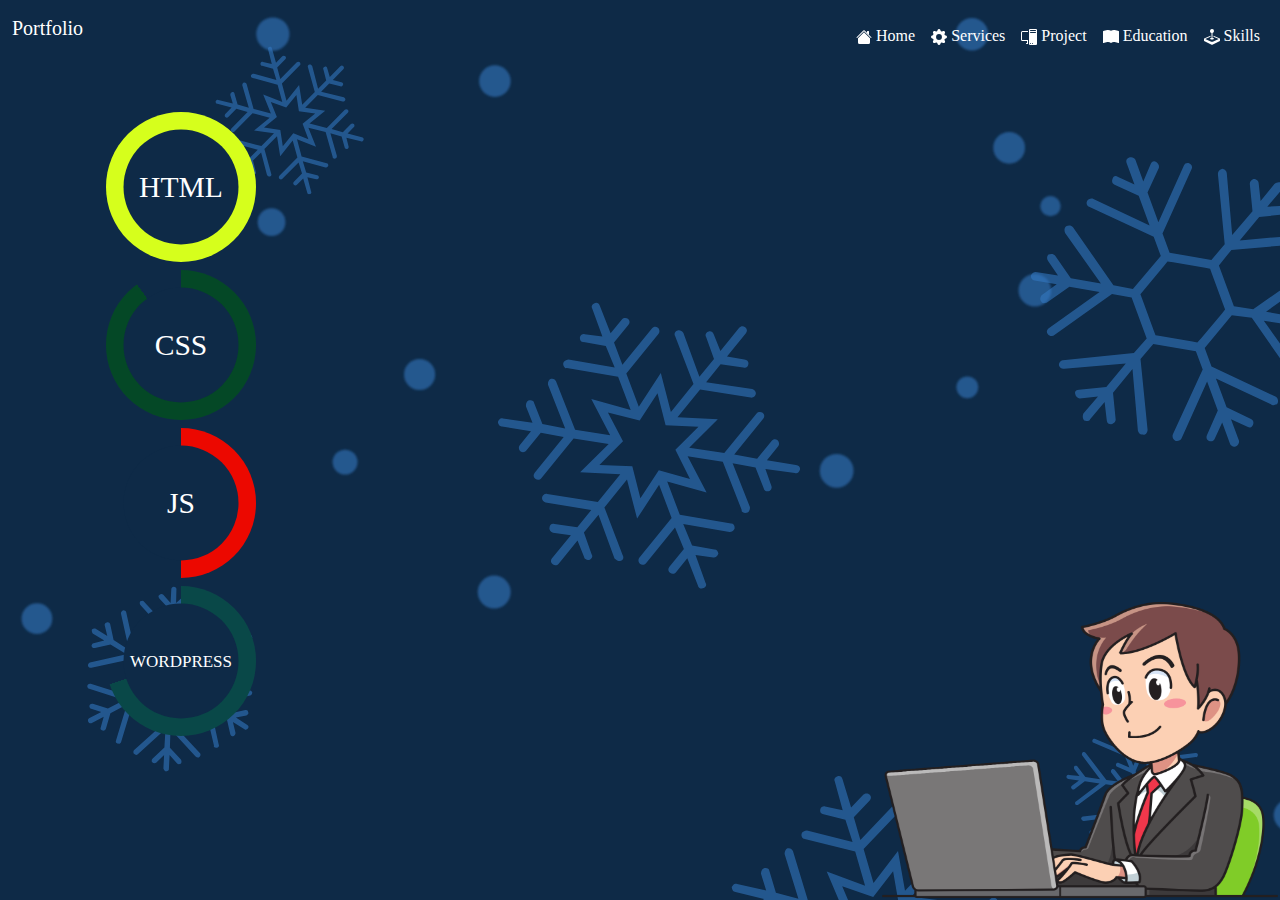
<file: skills.html>
<!DOCTYPE html>
<html lang="en">
    <head>
        <meta charset="UTF-8" />
        <meta http-equiv="X-UA-Compatible" content="IE=edge" />
        <meta name="viewport" content="width=device-width, initial-scale=1.0" />
        <title>Skills</title>
        <link rel="icon" href="./icons/joystick.svg" type="image/png" />

        <link rel="stylesheet" href="./css/bootstrap/bootstrap.css" />

        <link rel="preconnect" href="https://fonts.googleapis.com" />
        <link rel="preconnect" href="https://fonts.gstatic.com" crossorigin />
        <link href="https://fonts.googleapis.com/css2?family=Akaya+Kanadaka&family=Lobster&display=swap" rel="stylesheet" />

        <link rel="stylesheet" href="./css/skills.css" />
    </head>

    <body class="bgimage">
        <nav class="navbar navbar-dark bg-dark navbar-expand-md" aria-label="Fourth navbar example">
            <div class="container-fluid">
                <p class="navbar-brand">Portfolio</p>
                <button class="navbar-toggler" type="button" data-bs-toggle="collapse" data-bs-target="#navbarsExample04" aria-controls="navbarsExample04" aria-expanded="false" aria-label="Toggle navigation">
                    <span class="navbar-toggler-icon"></span>
                </button>
                <div class="collapse navbar-collapse" id="navbarsExample04">
                    <ul class="navbar-nav ms-auto mb-2 mb-md-0">
                        <li class="nav-item">
                            <a class="nav-link bar" aria-current="page" href="./index.html">
                                <svg xmlns="http://www.w3.org/2000/svg" width="16" height="16" fill="currentColor" class="bi bi-house-fill" viewBox="0 0 16 16">
                                    <path fill-rule="evenodd" d="m8 3.293 6 6V13.5a1.5 1.5 0 0 1-1.5 1.5h-9A1.5 1.5 0 0 1 2 13.5V9.293l6-6zm5-.793V6l-2-2V2.5a.5.5 0 0 1 .5-.5h1a.5.5 0 0 1 .5.5z" />
                                    <path fill-rule="evenodd" d="M7.293 1.5a1 1 0 0 1 1.414 0l6.647 6.646a.5.5 0 0 1-.708.708L8 2.207 1.354 8.854a.5.5 0 1 1-.708-.708L7.293 1.5z" />
                                </svg>
                                Home
                            </a>
                        </li>

                        <li class="nav-item">
                            <a class="nav-link bar" aria-current="page" href="./services.html">
                                <svg xmlns="http://www.w3.org/2000/svg" width="16" height="16" fill="currentColor" class="bi bi-gear-fill" viewBox="0 0 16 16">
                                    <path d="M9.405 1.05c-.413-1.4-2.397-1.4-2.81 0l-.1.34a1.464 1.464 0 0 1-2.105.872l-.31-.17c-1.283-.698-2.686.705-1.987 1.987l.169.311c.446.82.023 1.841-.872 2.105l-.34.1c-1.4.413-1.4 2.397 0 2.81l.34.1a1.464 1.464 0 0 1 .872 2.105l-.17.31c-.698 1.283.705 2.686 1.987 1.987l.311-.169a1.464 1.464 0 0 1 2.105.872l.1.34c.413 1.4 2.397 1.4 2.81 0l.1-.34a1.464 1.464 0 0 1 2.105-.872l.31.17c1.283.698 2.686-.705 1.987-1.987l-.169-.311a1.464 1.464 0 0 1 .872-2.105l.34-.1c1.4-.413 1.4-2.397 0-2.81l-.34-.1a1.464 1.464 0 0 1-.872-2.105l.17-.31c.698-1.283-.705-2.686-1.987-1.987l-.311.169a1.464 1.464 0 0 1-2.105-.872l-.1-.34zM8 10.93a2.929 2.929 0 1 1 0-5.86 2.929 2.929 0 0 1 0 5.858z" />
                                </svg>
                                Services
                            </a>
                        </li>

                        <li class="nav-item">
                            <a class="nav-link bar" href="./project.html">
                                <svg xmlns="http://www.w3.org/2000/svg" width="16" height="16" fill="currentColor" class="bi bi-pc-display" viewBox="0 0 16 16">
                                    <path d="M8 1a1 1 0 0 1 1-1h6a1 1 0 0 1 1 1v14a1 1 0 0 1-1 1H9a1 1 0 0 1-1-1V1Zm1 13.5a.5.5 0 1 0 1 0 .5.5 0 0 0-1 0Zm2 0a.5.5 0 1 0 1 0 .5.5 0 0 0-1 0ZM9.5 1a.5.5 0 0 0 0 1h5a.5.5 0 0 0 0-1h-5ZM9 3.5a.5.5 0 0 0 .5.5h5a.5.5 0 0 0 0-1h-5a.5.5 0 0 0-.5.5ZM1.5 2A1.5 1.5 0 0 0 0 3.5v7A1.5 1.5 0 0 0 1.5 12H6v2h-.5a.5.5 0 0 0 0 1H7v-4H1.5a.5.5 0 0 1-.5-.5v-7a.5.5 0 0 1 .5-.5H7V2H1.5Z" />
                                </svg>
                                Project
                            </a>
                        </li>

                        <li class="nav-item">
                            <a class="nav-link bar" href="./education.html">
                                <svg xmlns="http://www.w3.org/2000/svg" width="16" height="16" fill="currentColor" class="bi bi-book-fill" viewBox="0 0 16 16">
                                    <path d="M8 1.783C7.015.936 5.587.81 4.287.94c-1.514.153-3.042.672-3.994 1.105A.5.5 0 0 0 0 2.5v11a.5.5 0 0 0 .707.455c.882-.4 2.303-.881 3.68-1.02 1.409-.142 2.59.087 3.223.877a.5.5 0 0 0 .78 0c.633-.79 1.814-1.019 3.222-.877 1.378.139 2.8.62 3.681 1.02A.5.5 0 0 0 16 13.5v-11a.5.5 0 0 0-.293-.455c-.952-.433-2.48-.952-3.994-1.105C10.413.809 8.985.936 8 1.783z" />
                                </svg>
                                Education
                            </a>
                        </li>

                        <li class="nav-item">
                            <a class="nav-link bar" href="./skills.html">
                                <svg xmlns="http://www.w3.org/2000/svg" width="16" height="16" fill="currentColor" class="bi bi-joystick" viewBox="0 0 16 16">
                                    <path d="M10 2a2 2 0 0 1-1.5 1.937v5.087c.863.083 1.5.377 1.5.726 0 .414-.895.75-2 .75s-2-.336-2-.75c0-.35.637-.643 1.5-.726V3.937A2 2 0 1 1 10 2z" />
                                    <path d="M0 9.665v1.717a1 1 0 0 0 .553.894l6.553 3.277a2 2 0 0 0 1.788 0l6.553-3.277a1 1 0 0 0 .553-.894V9.665c0-.1-.06-.19-.152-.23L9.5 6.715v.993l5.227 2.178a.125.125 0 0 1 .001.23l-5.94 2.546a2 2 0 0 1-1.576 0l-5.94-2.546a.125.125 0 0 1 .001-.23L6.5 7.708l-.013-.988L.152 9.435a.25.25 0 0 0-.152.23z" />
                                </svg>
                                Skills
                            </a>
                        </li>
                    </ul>
                </div>
            </div>
        </nav>
        <div class="container">
            <div class="row">
                <div class="col">
                    <div class="wrap-circles">
                        <div class="circle per-0">
                            <div class="inner">HTML</div>
                        </div>
                        <div class="circle per-90">
                            <div class="inner">CSS</div>
                        </div>
                        <div class="circle per-50">
                            <div class="inner">JS</div>
                        </div>
                        <div class="circle per-70">
                            <div class="inner fs">WORDPRESS</div>
                        </div>
                    </div>
                </div>
                <div class="col">
                    <img src="./img/skill.png" class="skillimg fade-in-image" />
                </div>
            </div>
        </div>

        <script src="https://cdn.jsdelivr.net/npm/@popperjs/core@2.10.2/dist/umd/popper.min.js" integrity="sha384-7+zCNj/IqJ95wo16oMtfsKbZ9ccEh31eOz1HGyDuCQ6wgnyJNSYdrPa03rtR1zdB" crossorigin="anonymous"></script>
        <script src="js/bootstrap/bootstrap.js"></script>
    </body>
</html>
</file>
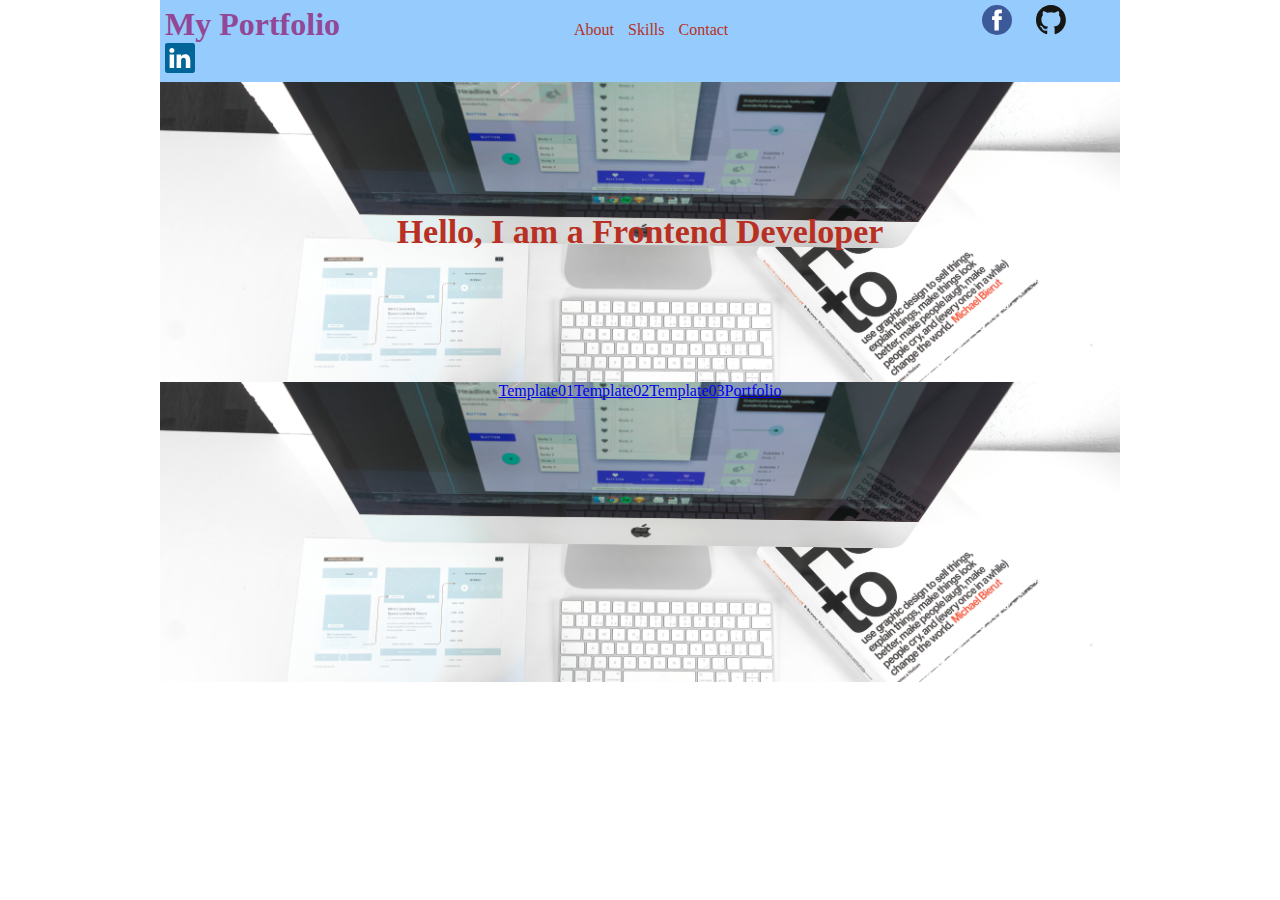
<file: template01.html>
<!DOCTYPE html>
<html lang="en">

<head>
    <meta charset="UTF-8">
    <meta http-equiv="X-UA-Compatible" content="IE=edge">
    <meta name="viewport" content="width=device-width, initial-scale=1.0">
    <title>My Portfolio</title>
    <link rel="stylesheet" href="./css/template01.css" />
</head>

<body>
    <div class="wrapper">
        <header>
            <h1>My Portfolio</h1>
            <nav>
                <ul>
                    <li><a href="#">About</a></li>
                    <li><a href="#">Skills</a></li>
                    <li><a href="#">Contact</a></li>
                </ul>
                <nav>
                    <div>
                        <img src="./img/facebook-3.svg" />
                        <img src="./img/github-icon-1.svg" />
                        <img src="./img/linkedin-icon-2.svg" />
                    </div>
        </header>
        <section>
            <h1>Hello, I am a Frontend Developer</h1>
        </section>
        <section>
            <a href="./template01.html">Template01</a>
            <a href="./template02.html">Template02</a>
            <a href="./template03.html">Template03</a>
            <a href="./portfolio.html">Portfolio</a>
        </section>
    </div>
</body>

</html>
</file>
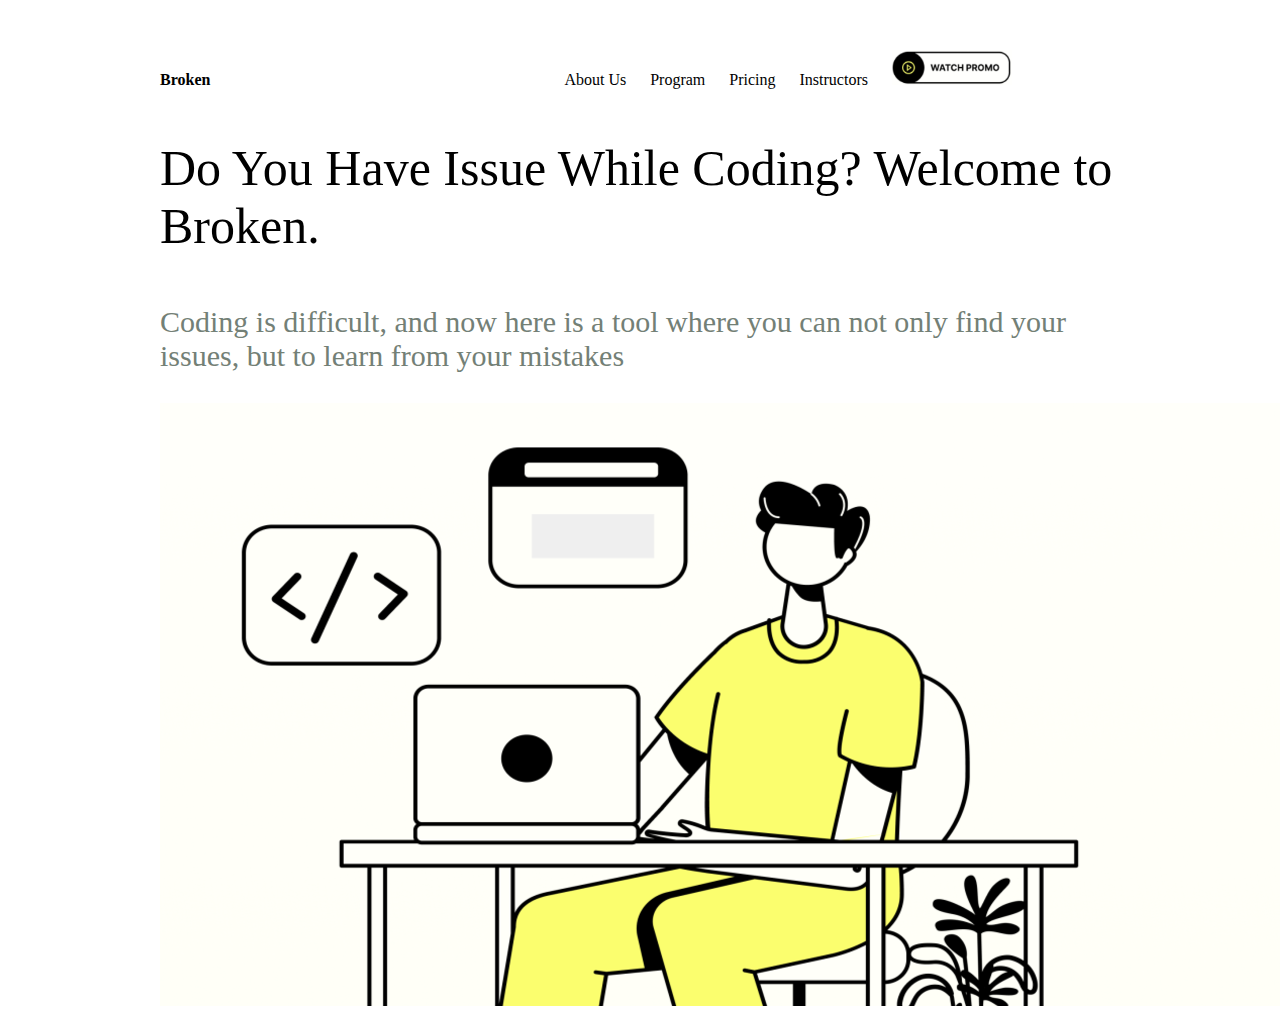
<file: template02.html>
<!DOCTYPE html>
<html lang="en">
    <head>
        <meta charset="UTF-8" />
        <meta http-equiv="X-UA-Compatible" content="IE=edge" />
        <meta name="viewport" content="width=device-width, initial-scale=1.0" />
        <title>Template 02</title>
        <link rel="stylesheet" href="./css/template02.css" />
    </head>
    <body>
        <div class="wrapper">
            <header>
                <h4>Broken</h4>
                <nav>
                    <ul>
                        <li><a href="#">About Us</a></li>
                        <li><a href="#">Program</a></li>
                        <li><a href="#">Pricing</a></li>
                        <li><a href="#">Instructors</a></li>
                        <li>
                            <a href="#"><img class="promo" src="./img/watch_promo.png" /></a>
                        </li>
                    </ul>
                </nav>
                <div>
                    <p class="p1">Do You Have Issue While Coding? Welcome to Broken.</p>
                    <p class="p2">Coding is difficult, and now here is a tool where you can not only find your issues, but to learn from your mistakes</p>
                </div>
                <section>
                    <img src="./img/image_processing20220212-1960-d3271.png" />
                </section>
            </header>
        </div>
    </body>
</html>
</file>
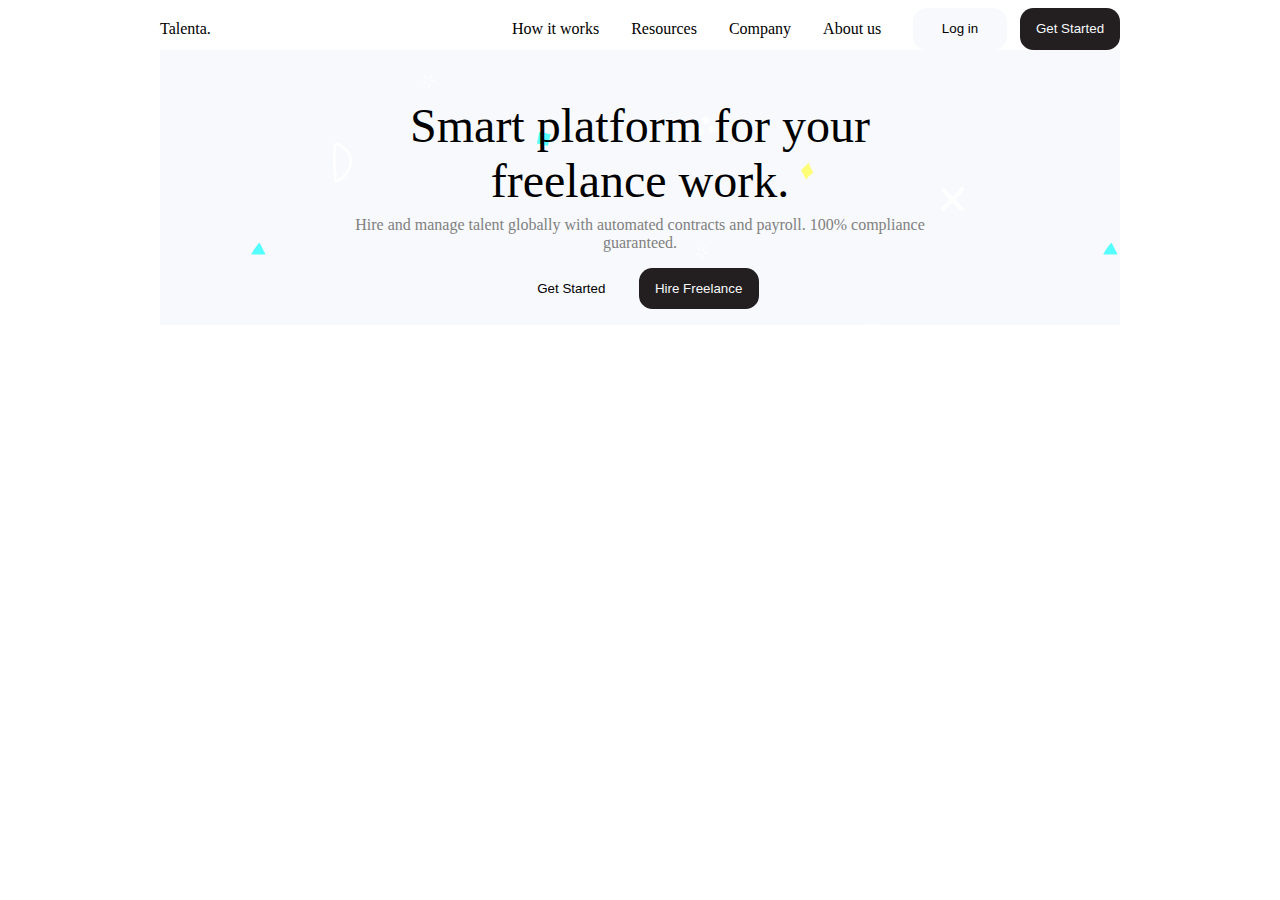
<file: template03.html>
<!DOCTYPE html>
<html lang="en">
    <head>
        <meta charset="UTF-8" />
        <meta http-equiv="X-UA-Compatible" content="IE=edge" />
        <meta name="viewport" content="width=device-width, initial-scale=1.0" />
        <title>Talenta</title>
        <link rel="stylesheet" href="./css/template03.css" />
    </head>
    <body>
        <div class="wrapper">
            <header>
                <span class="logo">Talenta.</span>
                <div>
                    <input type="checkbox" id="menu-toggle" />
                    <label class="menu-button-container" for="menu-toggle">
                        <div class="menu-button"></div>
                    </label>
                </div>
                <div class="nav">
                    <nav>
                        <ul>
                            <li>How it works</li>
                            <li>Resources</li>
                            <li>Company</li>
                            <li>About us</li>
                        </ul>
                        <button class="button primary-button" type="button">Log in</button>
                        <button class="button secondary-button" type="button">Get Started</button>
                    </nav>
                </div>
            </header>
            <section class="hero-section">
                <span class="first-para">Smart platform for your freelance work.</span>
                <span class="second-para">Hire and manage talent globally with automated contracts and payroll. 100% compliance guaranteed.</span>
                <div class="hero-buttons">
                    <button class="button primary-button hero-first-button">Get Started</button>
                    <button class="button secondary-button hero-second-button">Hire Freelance</button>
                </div>
            </section>
        </div>
    </body>
</html>
</file>
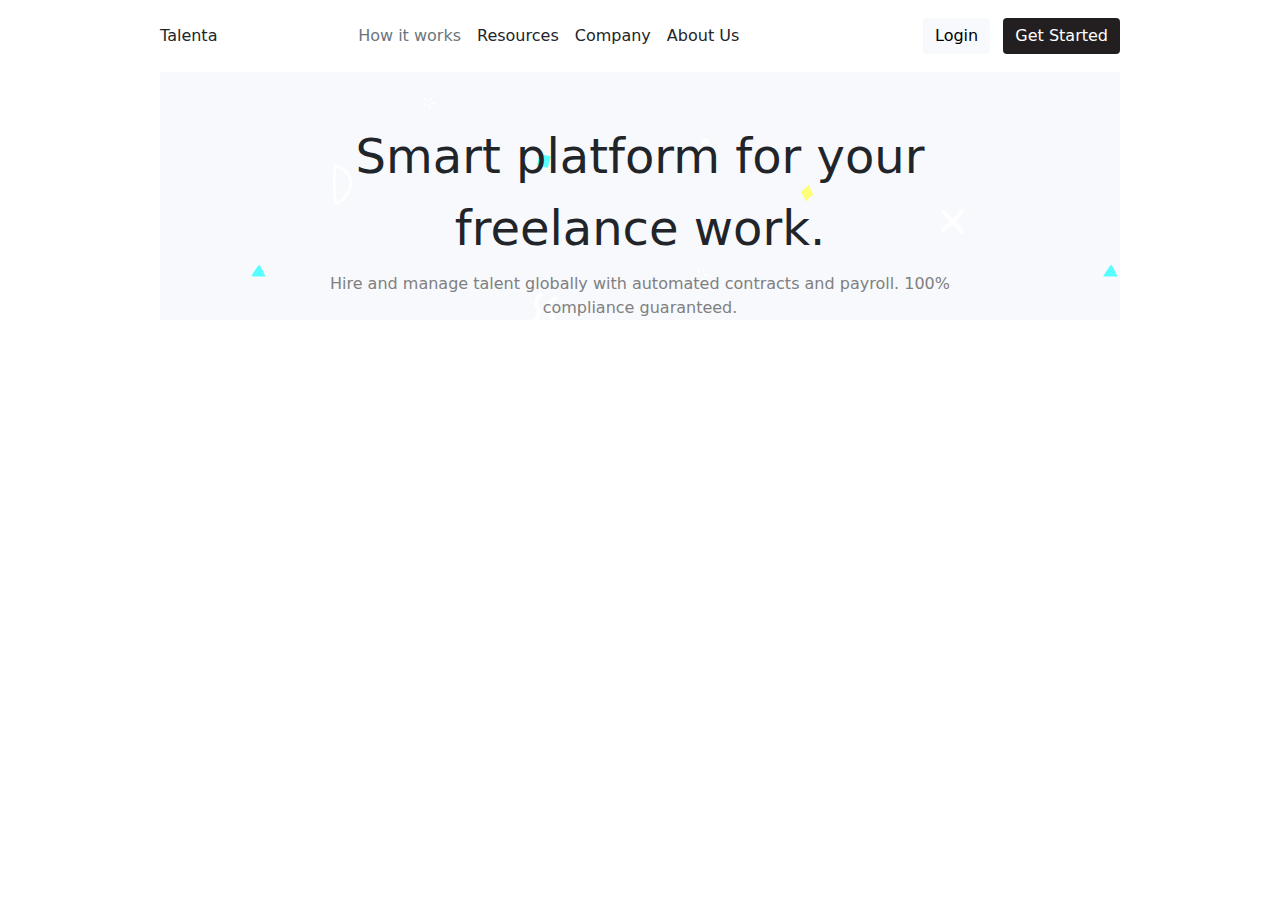
<file: template04.html>
<!DOCTYPE html>
<html lang="en">
    <head>
        <meta charset="UTF-8" />
        <meta http-equiv="X-UA-Compatible" content="IE=edge" />
        <meta name="viewport" content="width=device-width, initial-scale=1.0" />
        <title>Template04</title>
        <link rel="stylesheet" href="./css/bootstrap/bootstrap.css" />
        <link rel="stylesheet" href="./css/template04.css" />
        <!-- <style>
        .hero-section{
        background-image: url("../img/confetti-doodles.svg");
        display: flex;
        flex-direction: column;
        width: 75%;
        margin: 0 auto;
        margin-top: 0;
        align-items: center;
        }

        .first-para{
            font-size: 3em;
            width: 65%;
            text-align: center;
            margin-top: 1em;
        }

        .second-para{
            font-size: 1em;
            width: 65%;
            text-align: center;
            margin-top: 0.5em;
            color: grey;
        }
    </style> -->
    </head>
    <body>
        <script src="https://cdn.jsdelivr.net/npm/@popperjs/core@2.10.2/dist/umd/popper.min.js" integrity="sha384-7+zCNj/IqJ95wo16oMtfsKbZ9ccEh31eOz1HGyDuCQ6wgnyJNSYdrPa03rtR1zdB" crossorigin="anonymous"></script>
        <script src="js/bootstrap/bootstrap.js"></script>
        <header style="width: 75%; margin: 0 auto; margin-bottom: 0 !important" class="d-flex flex-wrap align-items-center justify-content-center justify-content-md-between py-3 mb-4">
            <span>Talenta</span>
            <ul class="nav col-12 col-md-auto mb-2 justify-content-center mb-md-0">
                <li>
                    <a href="#" class="nav-link px-2 link-secondary">How it works</a>
                </li>
                <li>
                    <a href="#" class="nav-link px-2 link-dark">Resources</a>
                </li>
                <li><a href="#" class="nav-link px-2 link-dark">Company</a></li>
                <li>
                    <a href="#" class="nav-link px-2 link-dark">About Us</a>
                </li>
            </ul>
            <div class="col-md-3 text-end">
                <button type="button" class="btn btn-outline-primary me-2" style="border-style: none; background-color: #f7f9fc; color: black">Login</button>
                <button type="button" class="btn btn-primary" style="border-style: none; background-color: #231f20">Get Started</button>
            </div>
        </header>
        <section class="hero-section">
            <span class="first-para">Smart platform for your freelance work.</span>
            <span class="second-para">Hire and manage talent globally with automated contracts and payroll. 100% compliance guaranteed.</span>
        </section>
    </body>
</html>
</file>
<file: css/index.css>
.bgimage {
    background-image: url("data:image/svg+xml,%3csvg xmlns='http://www.w3.org/2000/svg' version='1.1' xmlns:xlink='http://www.w3.org/1999/xlink' xmlns:svgjs='http://svgjs.com/svgjs' width='1920' height='1080' preserveAspectRatio='none' viewBox='0 0 1920 1080'%3e%3cg mask='url(%26quot%3b%23SvgjsMask1015%26quot%3b)' fill='none'%3e%3crect width='1920' height='1080' x='0' y='0' fill='%230e2a47'%3e%3c/rect%3e%3cpath d='M1000.36 611.3a74.47 74.47 0 1 0 93.55-115.9z' fill='%23037b0b'%3e%3c/path%3e%3cpath d='M1556.8 652.07 a12.79 12.79 0 1 0 25.58 0 a12.79 12.79 0 1 0 -25.58 0z' fill='%23d3b714'%3e%3c/path%3e%3cpath d='M1332.95 87.87L1347.66 87.87L1347.66 102.58L1332.95 102.58z' fill='%23037b0b'%3e%3c/path%3e%3cpath d='M669.05 293.6L765.77 293.6L765.77 299.82L669.05 299.82z' fill='%23e73635'%3e%3c/path%3e%3cpath d='M493.02 842.58a17.99 17.99 0 1 0-11.8 33.99z' stroke='%23e73635'%3e%3c/path%3e%3cpath d='M1913.96-46.22a81.61 81.61 0 1 0-59.11 152.14z' fill='%23037b0b'%3e%3c/path%3e%3cpath d='M926.06-32.39a79.33 79.33 0 1 0 141.09 72.57z' stroke='%23d3b714'%3e%3c/path%3e%3cpath d='M781.87 836.06L872.86 836.06L872.86 927.05L781.87 927.05z' stroke='%23d3b714'%3e%3c/path%3e%3cpath d='M292.71 452.7a89.31 89.31 0 1 0 112.45 138.78z' fill='%23d3b714'%3e%3c/path%3e%3cpath d='M1586.65 304.21a46.57 46.57 0 1 0 92.92 6.46z' fill='%23d3b714'%3e%3c/path%3e%3cpath d='M-67.99 816.01 a84.03 84.03 0 1 0 168.06 0 a84.03 84.03 0 1 0 -168.06 0z' stroke='%23d3b714'%3e%3c/path%3e%3cpath d='M167.73 767.78a84.44 84.44 0 1 0-22.48 167.37z' fill='%23e73635'%3e%3c/path%3e%3cpath d='M1068.74 2.7L1073 2.7L1073 6.96L1068.74 6.96z' fill='%23e73635'%3e%3c/path%3e%3cpath d='M549.86 989.11 a76.93 76.93 0 1 0 153.86 0 a76.93 76.93 0 1 0 -153.86 0z' fill='%23e73635'%3e%3c/path%3e%3cpath d='M1377.26 331.35L1451.88 331.35L1451.88 351.58L1377.26 351.58z' fill='%23037b0b'%3e%3c/path%3e%3cpath d='M394.47 794.75 a36.19 36.19 0 1 0 72.38 0 a36.19 36.19 0 1 0 -72.38 0z' stroke='%23037b0b'%3e%3c/path%3e%3cpath d='M721.94 471.61L805.96 471.61L805.96 555.63L721.94 555.63z' stroke='%23e73635'%3e%3c/path%3e%3cpath d='M712.87 96.71L784.59 96.71L784.59 166.69L712.87 166.69z' fill='%23e73635'%3e%3c/path%3e%3cpath d='M1700.47 897.27L1746.35 897.27L1746.35 986.81L1700.47 986.81z' stroke='%23e73635'%3e%3c/path%3e%3cpath d='M1474.58 991.98a20.07 20.07 0 1 0 36.4-16.94z' stroke='%23d3b714'%3e%3c/path%3e%3cpath d='M545.82 674.28L593.19 674.28L593.19 731.2L545.82 731.2z' fill='%23037b0b'%3e%3c/path%3e%3cpath d='M1733.34 448.7L1800.32 448.7L1800.32 491.79L1733.34 491.79z' stroke='%23e73635'%3e%3c/path%3e%3cpath d='M704.38 595.7 a32.17 32.17 0 1 0 64.34 0 a32.17 32.17 0 1 0 -64.34 0z' fill='%23e73635'%3e%3c/path%3e%3c/g%3e%3cdefs%3e%3cmask id='SvgjsMask1015'%3e%3crect width='1920' height='1080' fill='white'%3e%3c/rect%3e%3c/mask%3e%3c/defs%3e%3c/svg%3e");
}

.image {
    position: absolute;
    bottom: 0;
}

.bg-dark {
    --bs-bg-opacity: 0;
}

.navbar-dark .navbar-nav .nav-link {
    color: rgba(255, 255, 255, 1);
    display: inline-block;

    transition: all 1s;
}

/* fade in image */

.fade-in-image {
    animation: fadeIn 5s;
    -webkit-animation: fadeIn 5s;
    -moz-animation: fadeIn 5s;
    -o-animation: fadeIn 5s;
    -ms-animation: fadeIn 5s;
}
@keyframes fadeIn {
    0% {
        opacity: 0;
    }
    100% {
        opacity: 1;
    }
}

@-moz-keyframes fadeIn {
    0% {
        opacity: 0;
    }
    100% {
        opacity: 1;
    }
}

@-webkit-keyframes fadeIn {
    0% {
        opacity: 0;
    }
    100% {
        opacity: 1;
    }
}

@-o-keyframes fadeIn {
    0% {
        opacity: 0;
    }
    100% {
        opacity: 1;
    }
}

@-ms-keyframes fadeIn {
    0% {
        opacity: 0;
    }
    100% {
        opacity: 1;
    }
}

/* scroll action */

.scroller {
    padding: 10px;
    height: 1.2em;
    line-height: 1.6em;
    position: relative;
    overflow: hidden;
    width: 20em;
}
.scroller > span {
    position: absolute;
    top: 0;
    animation: slide 5s infinite;
    font-weight: bold;
}
@keyframes slide {
    0% {
        top: 0;
    }
    25% {
        top: -1.2em;
    }
    50% {
        top: -2.4em;
    }
    75% {
        top: -3.6em;
    }
}
/* ----------------- */

.bar:hover {
    background-color: #fff;
    border-radius: 10px;
    color: #070e17 !important;
}

@media only screen and (min-width: 770px) {
    .image {
        position: absolute;
        bottom: 0;
    }
    .text {
        position: absolute;
        right: 15%;
        top: 35%;
        color: #fff;
    }

    .text span {
        font-family: "Lobster", cursive;
        display: block;
    }

    .span1 {
        font-size: 50px;
    }

    .span2 {
        font-size: 20px;
    }

    .social,
    .social svg {
        display: inline;
        color: #fff;
        transition: all 1s;
    }

    .social:hover,
    .social svg:hover {
        width: 35px;
        height: 35px;
        color: #f30029;
        cursor: pointer;
    }

    .socialdiv {
        padding-top: 20px;
    }
}

@media only screen and (max-width: 1075px) {
    img {
        width: 300px;
        height: 300px;
        position: absolute;
        bottom: 0;
    }

    .text {
        /* position: absolute;
        right: 50%;
        top: 50%; */
        color: #fff;
    }

    .text span {
        font-family: "Lobster", cursive;
        display: block;
    }

    .span1 {
        font-size: 50px;
    }

    .span2 {
        font-size: 20px;
    }

    .social,
    .social svg {
        display: inline;
        color: #fff;
        transition: all 1s;
    }

    .social:hover,
    .social svg:hover {
        width: 35px;
        height: 35px;
        color: #f30029;
        cursor: pointer;
    }

    .socialdiv {
        padding-top: 20px;
    }
}
</file>
<file: css/education.css>
.bgimage {
    background-image: url("data:image/svg+xml,%3csvg xmlns='http://www.w3.org/2000/svg' version='1.1' xmlns:xlink='http://www.w3.org/1999/xlink' xmlns:svgjs='http://svgjs.com/svgjs' width='1920' height='1080' preserveAspectRatio='none' viewBox='0 0 1920 1080'%3e%3cg mask='url(%26quot%3b%23SvgjsMask1187%26quot%3b)' fill='none'%3e%3crect width='1920' height='1080' x='0' y='0' fill='%230e2a47'%3e%3c/rect%3e%3cpath d='M523.07 1123.81C714.68 1043.56 572.95 491.18 1006.84 448.23 1440.74 405.28 1721.78 159.78 1974.39 156.63' stroke='rgba(51%2c121%2c194%2c0.58)' stroke-width='2'%3e%3c/path%3e%3cpath d='M347.83 1125.56C656.77 1073.44 820.05 315.56 1303.39 314.72 1786.74 313.88 1987.67 816.78 2258.96 833.12' stroke='rgba(51%2c121%2c194%2c0.58)' stroke-width='2'%3e%3c/path%3e%3cpath d='M239.53 1241.19C401.13 1237.37 540.84 1011.68 843.99 1011.61 1147.14 1011.54 1146.22 1146.61 1448.45 1146.61 1750.68 1146.61 1898.07 1012.43 2052.91 1011.61' stroke='rgba(51%2c121%2c194%2c0.58)' stroke-width='2'%3e%3c/path%3e%3cpath d='M380.92 1211.01C706.77 1116.95 800.36 211.24 1284.64 199.23 1768.93 187.22 1949.3 508.03 2188.37 512.43' stroke='rgba(51%2c121%2c194%2c0.58)' stroke-width='2'%3e%3c/path%3e%3cpath d='M888.4 1267.51C1061.99 1195.85 918.28 712.65 1328.39 658.66 1738.5 604.67 1968.01 278.39 2208.37 269.86' stroke='rgba(51%2c121%2c194%2c0.58)' stroke-width='2'%3e%3c/path%3e%3c/g%3e%3cdefs%3e%3cmask id='SvgjsMask1187'%3e%3crect width='1920' height='1080' fill='white'%3e%3c/rect%3e%3c/mask%3e%3c/defs%3e%3c/svg%3e");
}

.bg-dark {
    --bs-bg-opacity: 0;
}

.navbar-dark .navbar-nav .nav-link {
    color: rgba(255, 255, 255, 1);
    display: inline-block;

    transition: all 1s;
}

.nav-link:focus,
.nav-link:hover {
    background-color: #fff;
    border-radius: 10px;
    color: #070e17 !important;
}

/* <-Flip Card one-> */

.flip-card-1 {
    display: inline-block;
    background-color: transparent;
    width: 300px;
    height: 300px;
    perspective: 1000px;
}

.flip-card-1-inner {
    position: relative;
    width: 100%;
    height: 100%;
    text-align: center;
    transition: transform 0.6s;
    transform-style: preserve-3d;
    box-shadow: 0 4px 8px 0 rgba(0, 0, 0, 0.2);
}

.flip-card-1:hover .flip-card-1-inner {
    transform: rotateY(180deg);
}

.flip-card-1-front,
.flip-card-1-back {
    position: absolute;
    width: 100%;
    height: 100%;
    -webkit-backface-visibility: hidden;
    backface-visibility: hidden;
}

.flip-card-1-front {
    background-color: #fff;
    color: black;
}

.flip-card-1-back {
    background-color: #fff;
    color: #070e17;
    transform: rotateY(180deg);
}

/* <- Flip card two-> */

.flip-card-2 {
    display: inline-block;
    background-color: transparent;
    width: 300px;
    height: 300px;
    perspective: 1000px;
}

.flip-card-2-inner {
    position: relative;
    width: 100%;
    height: 100%;
    text-align: center;
    transition: transform 0.6s;
    transform-style: preserve-3d;
    box-shadow: 0 4px 8px 0 rgba(0, 0, 0, 0.2);
}

.flip-card-2:hover .flip-card-2-inner {
    transform: rotateY(180deg);
}

.flip-card-2-front,
.flip-card-2-back {
    position: absolute;
    width: 100%;
    height: 100%;
    -webkit-backface-visibility: hidden;
    backface-visibility: hidden;
}

.flip-card-2-front {
    background-color: #fff;
    color: black;
}

.flip-card-2-back {
    background-color: #fff;
    color: #070e17;
    transform: rotateY(180deg);
}

/* <-Flip Card Three-> */

.flip-card-3 {
    display: inline-block;
    background-color: transparent;
    width: 300px;
    height: 300px;
    perspective: 1000px;
}

.flip-card-3-inner {
    position: relative;
    width: 100%;
    height: 100%;
    text-align: center;
    transition: transform 0.6s;
    transform-style: preserve-3d;
    box-shadow: 0 4px 8px 0 rgba(0, 0, 0, 0.2);
}

.flip-card-3:hover .flip-card-3-inner {
    transform: rotateY(180deg);
}

.flip-card-3-front,
.flip-card-3-back {
    position: absolute;
    width: 100%;
    height: 100%;
    -webkit-backface-visibility: hidden;
    backface-visibility: hidden;
}

.flip-card-3-front {
    background-color: #fff;
    color: black;
}

.flip-card-3-back {
    background-color: #fff;
    color: #070e17;
    transform: rotateY(180deg);
}

/* <-Flip Card Four-> */

.flip-card-4 {
    display: inline-block;
    background-color: transparent;
    width: 300px;
    height: 300px;
    perspective: 1000px;
}

.flip-card-4-inner {
    position: relative;
    width: 100%;
    height: 100%;
    text-align: center;
    transition: transform 0.6s;
    transform-style: preserve-3d;
    box-shadow: 0 4px 8px 0 rgba(0, 0, 0, 0.2);
}

.flip-card-4:hover .flip-card-4-inner {
    transform: rotateY(180deg);
}

.flip-card-4-front,
.flip-card-4-back {
    position: absolute;
    width: 100%;
    height: 100%;
    -webkit-backface-visibility: hidden;
    backface-visibility: hidden;
}

.flip-card-4-front {
    background-color: #fff;
    color: black;
}

.flip-card-4-back {
    background-color: #fff;
    color: #070e17;
    transform: rotateY(180deg);
}
</file>
<file: css/project.css>
.bgimage {
    background-image: url(../img/vecteezy_space-seamless-pattern-stars-moon-planets-galaxy-seamless_4106684.jpg);
}

.bg-dark {
    --bs-bg-opacity: 0;
}

.navbar-dark .navbar-nav .nav-link {
    color: rgba(255, 255, 255, 1);
    display: inline-block;

    transition: all 1s;
}

.nav-link:focus,
.nav-link:hover {
    background-color: #fff;
    border-radius: 10px;
    color: #070e17 !important;
}

/* slide in text */

.slide1 {
    position: absolute;
    top: 100px;
    left: -50%;
    width: 50%;
    /* height: 100px; */
    background: #094848;
    -webkit-animation: slide 0.5s forwards;
    -webkit-animation-delay: 0.5s;
    animation: slide 0.5s forwards;
    animation-delay: 0.5s;
}
.pro1 {
    text-decoration: none;
    font-size: 30px;
    font-weight: bolder;
    color: #fff;
}

.slide2 {
    position: absolute;
    top: 150px;
    left: -50%;
    width: 50%;
    /* height: 100px; */
    background: #094848;
    -webkit-animation: slide 0.5s forwards;
    -webkit-animation-delay: 0.5s;
    animation: slide 0.5s forwards;
    animation-delay: 0.5s;
}
.pro2 {
    text-decoration: none;
    font-size: 30px;
    font-weight: bolder;
    color: #fff;
}

.slide3 {
    position: absolute;
    top: 200px;
    left: -50%;
    width: 50%;
    /* height: 100px; */
    background: #094848;
    -webkit-animation: slide 0.5s forwards;
    -webkit-animation-delay: 0.5s;
    animation: slide 0.5s forwards;
    animation-delay: 0.5s;
}
.pro3 {
    text-decoration: none;
    font-size: 30px;
    font-weight: bolder;
    color: #fff;
}

.slide4 {
    position: absolute;
    top: 250px;
    left: -50%;
    width: 50%;
    /* height: 100px; */
    background: #094848;
    -webkit-animation: slide 0.5s forwards;
    -webkit-animation-delay: 0.5s;
    animation: slide 0.5s forwards;
    animation-delay: 0.5s;
}
.pro4 {
    text-decoration: none;
    font-size: 30px;
    font-weight: bolder;
    color: #fff;
}

.slide5 {
    position: absolute;
    top: 300px;
    left: -50%;
    width: 50%;
    /* height: 100px; */
    background: #094848;
    -webkit-animation: slide 0.5s forwards;
    -webkit-animation-delay: 0.5s;
    animation: slide 0.5s forwards;
    animation-delay: 0.5s;
}
.pro5 {
    text-decoration: none;
    font-size: 30px;
    font-weight: bolder;
    color: #fff;
}

@-webkit-keyframes slide {
    100% {
        left: 0;
    }
}

@keyframes slide {
    100% {
        left: 0;
    }
}

@media only screen and (max-width: 770px) {
    .slide1 {
        top: 50%;
    }
}
</file>
<file: css/services.css>
body {
    background-image: url("data:image/svg+xml,%3csvg xmlns='http://www.w3.org/2000/svg' version='1.1' xmlns:xlink='http://www.w3.org/1999/xlink' xmlns:svgjs='http://svgjs.com/svgjs' width='1980' height='1080' preserveAspectRatio='none' viewBox='0 0 1980 1080'%3e%3cg mask='url(%26quot%3b%23SvgjsMask1008%26quot%3b)' fill='none'%3e%3crect width='1980' height='1080' x='0' y='0' fill='%230e2a47'%3e%3c/rect%3e%3cpath d='M -441.69111458348857%2c299 C -309.69%2c351.4 -45.69%2c540.2 218.3088854165114%2c561 C 482.31%2c581.8 614.31%2c333 878.3088854165114%2c403 C 1142.31%2c473 1274.31%2c943.4 1538.3088854165114%2c911 C 1802.31%2c878.6 2109.97%2c259.4 2198.308885416511%2c241 C 2286.65%2c222.6 2023.66%2c703.4 1980%2c819' stroke='rgba(51%2c 121%2c 194%2c 0.58)' stroke-width='2'%3e%3c/path%3e%3cpath d='M -818.3122575173686%2c766 C -686.31%2c711.2 -422.31%2c505.8 -158.31225751736858%2c492 C 105.69%2c478.2 237.69%2c704 501.6877424826314%2c697 C 765.69%2c690 897.69%2c479.4 1161.6877424826314%2c457 C 1425.69%2c434.6 1658.03%2c569 1821.6877424826314%2c585 C 1985.35%2c601 1948.34%2c546.6 1980%2c537' stroke='rgba(51%2c 121%2c 194%2c 0.58)' stroke-width='2'%3e%3c/path%3e%3cpath d='M -326.9434825701753%2c442 C -194.94%2c514.6 69.06%2c860.2 333.0565174298247%2c805 C 597.06%2c749.8 729.06%2c147 993.0565174298247%2c166 C 1257.06%2c185 1389.06%2c880.4 1653.0565174298247%2c900 C 1917.06%2c919.6 2247.67%2c332 2313.0565174298245%2c264 C 2378.45%2c196 2046.61%2c500.8 1980%2c560' stroke='rgba(51%2c 121%2c 194%2c 0.58)' stroke-width='2'%3e%3c/path%3e%3cpath d='M -948.695147585211%2c967 C -816.7%2c863.4 -552.7%2c491.2 -288.695147585211%2c449 C -24.7%2c406.8 107.3%2c812 371.304852414789%2c756 C 635.3%2c700 767.3%2c127 1031.304852414789%2c169 C 1295.3%2c211 1501.57%2c911.2 1691.304852414789%2c966 C 1881.04%2c1020.8 1922.26%2c547.6 1980%2c443' stroke='rgba(51%2c 121%2c 194%2c 0.58)' stroke-width='2'%3e%3c/path%3e%3c/g%3e%3cdefs%3e%3cmask id='SvgjsMask1008'%3e%3crect width='1980' height='1080' fill='white'%3e%3c/rect%3e%3c/mask%3e%3c/defs%3e%3c/svg%3e");
}

.bg-dark {
    --bs-bg-opacity: 0;
}

.navbar-dark .navbar-nav .nav-link {
    color: rgba(255, 255, 255, 1);
    display: inline-block;

    transition: all 1s;
}

.nav-link:focus,
.nav-link:hover {
    background-color: #fff;
    border-radius: 10px;
    color: #070e17 !important;
}

.serviceimg {
    width: 300px;
    height: 400px;
    position: absolute;
    bottom: 0;
}

.slide1 {
    position: absolute;
    top: 100px;
    right: -50%;
    width: 50%;
    /* height: 40px; */
    border-radius: 20px;
    /* height: 100px; */
    background: #094848;
    -webkit-animation: slide 0.5s forwards;
    -webkit-animation-delay: 0.5s;
    animation: slide 0.5s forwards;
    animation-delay: 0.5s;
}
.service1 {
    text-decoration: none;
    font-size: 30px;
    font-weight: bolder;
    color: #fff;
}

.slide2 {
    position: absolute;
    top: 200px;
    right: -50%;
    width: 50%;
    /* height: 40px; */
    border-radius: 20px;
    background: #1f1f64;
    -webkit-animation: slide 0.5s forwards;
    -webkit-animation-delay: 0.5s;
    animation: slide 0.5s forwards;
    animation-delay: 0.5s;
}
.service2 {
    text-decoration: none;
    font-size: 30px;
    font-weight: bolder;
    color: #fff;
}

.slide3 {
    position: absolute;
    top: 300px;
    right: -50%;
    width: 50%;
    /* height: 40px; */
    border-radius: 20px;
    /* height: 100px; */
    background: #640709;
    -webkit-animation: slide 0.5s forwards;
    -webkit-animation-delay: 0.5s;
    animation: slide 0.5s forwards;
    animation-delay: 0.5s;
}
.service3 {
    text-decoration: none;
    font-size: 30px;
    font-weight: bolder;
    color: #fff;
}

@-webkit-keyframes slide {
    100% {
        right: 0;
    }
}

@keyframes slide {
    100% {
        right: 0;
    }
}
/* .service1{
    width: 100%;
    background-color: #094848;
    font-size: 30px;
    font-weight: 900;
    border-radius: 20px;
    color: #fff;
}

.service2{
    width: 100%;
    background-color: #1f1f64;
    font-size: 30px;
    border-radius: 20px;
    font-weight: 900;
    color: #fff;
}

.service3{
    width: 100%;
    background-color: #640709;
    font-size: 30px;
    border-radius: 20px;
    font-weight: 900;
    color: #fff;
} */

.pad {
    margin: auto 0px auto 0px;
}

@media only screen and (max-width: 770px) {
    .service1 {
        text-decoration: none;
        font-size: 20px;
        font-weight: bolder;
        color: #fff;
    }

    .service2 {
        text-decoration: none;
        font-size: 20px;
        font-weight: bolder;
        color: #fff;
    }

    .service3 {
        text-decoration: none;
        font-size: 20px;
        font-weight: bolder;
        color: #fff;
    }
}
</file>
<file: css/skills.css>
.bgimage {
    background-image: url("data:image/svg+xml,%3csvg xmlns='http://www.w3.org/2000/svg' version='1.1' xmlns:xlink='http://www.w3.org/1999/xlink' xmlns:svgjs='http://svgjs.com/svgjs' width='1920' height='1080' preserveAspectRatio='none' viewBox='0 0 1920 1080'%3e%3cg mask='url(%26quot%3b%23SvgjsMask1016%26quot%3b)' fill='none'%3e%3crect width='1920' height='1080' x='0' y='0' fill='%230e2a47'%3e%3c/rect%3e%3ccircle r='16.705' cx='1825.365' cy='253.935' filter='url(%23SvgjsFilter1017)' fill='rgba(51%2c 121%2c 194%2c 0.58)'%3e%3c/circle%3e%3ccircle r='16.895' cx='836.665' cy='470.79499999999996' filter='url(%23SvgjsFilter1017)' fill='rgba(51%2c 121%2c 194%2c 0.58)'%3e%3c/circle%3e%3ccircle r='15.765' cx='494.885' cy='81.115' filter='url(%23SvgjsFilter1017)' fill='rgba(51%2c 121%2c 194%2c 0.58)'%3e%3c/circle%3e%3ccircle r='10.205' cx='1050.475' cy='206.10500000000002' filter='url(%23SvgjsFilter1017)' fill='rgba(51%2c 121%2c 194%2c 0.58)'%3e%3c/circle%3e%3ccircle r='16.31' cx='1034.85' cy='290.31' filter='url(%23SvgjsFilter1017)' fill='rgba(51%2c 121%2c 194%2c 0.58)'%3e%3c/circle%3e%3ccircle r='15.76' cx='1289.46' cy='815.08' filter='url(%23SvgjsFilter1017)' fill='rgba(51%2c 121%2c 194%2c 0.58)'%3e%3c/circle%3e%3ccircle r='15.835' cx='1009.1550000000001' cy='147.79500000000002' filter='url(%23SvgjsFilter1017)' fill='rgba(51%2c 121%2c 194%2c 0.58)'%3e%3c/circle%3e%3ccircle r='10.555' cx='1924.595' cy='17.825' filter='url(%23SvgjsFilter1017)' fill='rgba(51%2c 121%2c 194%2c 0.58)'%3e%3c/circle%3e%3ccircle r='11.39' cx='1739.5400000000002' cy='1081.63' filter='url(%23SvgjsFilter1017)' fill='rgba(51%2c 121%2c 194%2c 0.58)'%3e%3c/circle%3e%3ccircle r='13.84' cx='271.53999999999996' cy='222.14000000000001' filter='url(%23SvgjsFilter1017)' fill='rgba(51%2c 121%2c 194%2c 0.58)'%3e%3c/circle%3e%3ccircle r='15.575' cx='419.615' cy='374.525' filter='url(%23SvgjsFilter1017)' fill='rgba(51%2c 121%2c 194%2c 0.58)'%3e%3c/circle%3e%3ccircle r='9.9' cx='1890.63' cy='217.6' filter='url(%23SvgjsFilter1017)' fill='rgba(51%2c 121%2c 194%2c 0.58)'%3e%3c/circle%3e%3ccircle r='15.315' cx='36.935' cy='618.6550000000001' filter='url(%23SvgjsFilter1017)' fill='rgba(51%2c 121%2c 194%2c 0.58)'%3e%3c/circle%3e%3ccircle r='16.62' cx='272.87' cy='34.120000000000005' filter='url(%23SvgjsFilter1017)' fill='rgba(51%2c 121%2c 194%2c 0.58)'%3e%3c/circle%3e%3ccircle r='9.45' cx='1179.54' cy='916.9200000000001' filter='url(%23SvgjsFilter1017)' fill='rgba(51%2c 121%2c 194%2c 0.58)'%3e%3c/circle%3e%3ccircle r='12.46' cx='345.07' cy='462.09999999999997' filter='url(%23SvgjsFilter1017)' fill='rgba(51%2c 121%2c 194%2c 0.58)'%3e%3c/circle%3e%3ccircle r='10.89' cx='967.33' cy='387.31' filter='url(%23SvgjsFilter1017)' fill='rgba(51%2c 121%2c 194%2c 0.58)'%3e%3c/circle%3e%3ccircle r='10.905' cx='1562.435' cy='609.415' filter='url(%23SvgjsFilter1017)' fill='rgba(51%2c 121%2c 194%2c 0.58)'%3e%3c/circle%3e%3ccircle r='16.23' cx='971.9300000000001' cy='34.17' filter='url(%23SvgjsFilter1017)' fill='rgba(51%2c 121%2c 194%2c 0.58)'%3e%3c/circle%3e%3ccircle r='16.475' cx='494.20500000000004' cy='592.0550000000001' filter='url(%23SvgjsFilter1017)' fill='rgba(51%2c 121%2c 194%2c 0.58)'%3e%3c/circle%3e%3cpath d='M926.1 1064.1L918.2 1035.3 935.8 1039.1C937.6 1039.7 940 1038.4 941.1 1036 941.1 1033.6 939.8 1031.2 937.4 1031.2L915.5 1025.7 908.4 1003.6 953.9 1015.2C956.3 1015.1 958.7 1013.8 959.3 1012 959.8 1009 958.5 1006.6 956.1 1006.6L905.7 994 895.8 959.8 934.2 974 918.2 936.3 952.8 944.6 967.9 994.3C967.3 994.9 967.9 995.5 968.5 996.1 969.8 997.3 971.6 997.8 973.4 997.2 975.2 996.5 976.3 994.1 976.3 991.7L962.5 946.7 985 952.8 991.6 974.4C991.6 975.6 992.2 976.2 992.8 976.8 993.4 977.4 995.3 977.9 997.1 977.3 998.9 976.6 1000 974.2 999.4 972.4L994.7 955 1023.8 961.6C1026.3 962.7 1028 960.9 1029.2 958.4 1029.8 956.6 1028.5 954.2 1025.5 953.7L996.9 946.5 1009.3 933.5C1011 931.7 1010.4 928.7 1009.1 927.5 1007.3 925.7 1004.9 925.8 1003.1 927.7L987.2 944.3 964.7 938.2 996.5 904.9C998.3 903 998.2 900.6 996.4 898.8 995.1 897.7 992.1 897.1 990.3 899L955 936.1 920.4 927.8 951.2 901.7 911.2 896.7 935.9 870.7 985.7 882.8C988.8 883.3 990.5 881.5 991.1 879.7 991.6 877.8 990.4 875.5 987.9 874.3L942.4 863.9 958.3 847.3 980.8 852.1C983.2 853.3 985.6 852 986.1 849 986.7 847.2 985.4 844.8 982.4 844.3L965.4 839.8 986 818.2C987.7 816.4 987.7 814 985.8 812.2S981.6 810.5 979.8 812.3L959.2 834 954 817.2C953.3 814.2 950.8 813 949.1 813.7 946.1 814.4 944.9 816.8 946.2 819.2L952.1 841.4 936.2 858 923.7 813.1C922.4 810.7 920 809.5 918.2 810.2 915.2 810.9 914 813.3 915.3 815.7L929.8 864.8 905 890.8 898 851.1 873.5 883.1 863.6 848.9 898.9 811.9C900.7 810 900 807 898.8 805.8 896.9 804.1 894.5 804.1 892.7 806L860.4 840 853.8 817.2 869.7 800.5C871.4 798.6 871.4 796.2 869.5 794.5 868.3 793.3 865.3 792.8 863.5 794.6L851.1 807.6 842.6 779.4C841.9 776.4 839.5 775.3 837.1 776.5 835.3 777.2 833.5 779 834.8 781.4L842.7 810.2 825.1 806.4C823.3 805.8 820.9 807.1 820.4 808.9 819.8 810.8 820.5 812.5 821.1 813.1 821.7 813.7 822.3 814.3 823.5 814.3L845.4 819.8 852.6 842 807 830.4C804.6 830.4 802.2 831.7 801.7 833.5 801.1 835.3 801.7 837.1 803 838.3 803.6 838.9 803.6 838.9 804.8 838.9L855.2 851.5 865.1 885.7 826.7 871.5 842.7 909.2 808.1 901 793 851.2C792.4 849.4 790.5 847.7 787.5 848.3 785.7 849 784.6 851.4 784.6 853.9L798.4 898.8 775.9 892.7 769.4 871.1C769.3 868.7 766.9 867.6 763.9 868.2 762.1 868.9 760.9 871.3 761 873.7L766.2 890.5 737.1 884C734.6 882.8 732.9 884.7 731.7 887.1 731.8 888.3 732.4 890.1 733 890.7 733.6 891.3 734.3 891.9 735.5 891.9L764 899 751.6 912C749.9 913.8 750.5 916.8 751.8 918L751.8 918C753.6 919.8 756 919.7 757.8 917.9L773.7 901.2 796.2 907.3 764.4 940.6C762.6 942.5 762.7 944.9 764.5 946.7S768.8 948.4 770.6 946.5L805.9 909.5 840.5 917.7 809.7 943.8 849.7 948.9 825 974.8 775.2 962.7C772.2 962.2 770.4 964 769.8 965.9 769.3 967.7 770.5 970.1 773 971.2L817.9 982.2 802.6 998.3 780.2 993.4C777.7 992.2 775.3 993.5 774.8 996.5 774.2 998.4 775.5 1000.7 777.9 1001.9L795.5 1005.7 774.9 1027.3C773.2 1029.2 773.2 1031.6 775.1 1033.3S779.3 1035.1 781.1 1033.2L801.7 1011.6 807 1028.3C807 1029.6 807.6 1030.1 808.2 1030.7 809.5 1031.9 810.7 1031.9 811.9 1031.9 814.9 1031.2 816 1028.7 814.8 1026.4L808.8 1004.2 824.7 987.5 837.2 1032.4C837.8 1033 838.5 1033.6 839.1 1034.2 840.3 1035.4 841.5 1035.4 842.7 1035.3 845.7 1034.7 846.9 1032.2 845.6 1029.8L831.2 980.7 855.9 954.7 862.9 994.4 887.5 962.4 897.3 996.6 862 1033.7C860.2 1035.5 860.9 1038.5 862.2 1039.7 864 1041.5 866.4 1041.4 868.2 1039.5L900 1006.2 907.1 1028.4 891.3 1045C889.5 1046.9 889.5 1049.3 891.4 1051.1S895.7 1052.8 897.4 1050.9L909.8 1037.9 918.3 1066.1C918.3 1067.3 919 1067.9 919.6 1068.5 920.2 1069.1 922 1069.6 923.8 1069 925.6 1068.3 927.4 1066.5 926.1 1064.1ZM867.8 974.4L862.2 941.9 829.5 937.9 854.9 916.1 842.2 886.3 873.2 897 893.1 871.2 898.7 903.6 931.4 907.7 906.6 928.8 918.8 959.3 888.3 947.9 867.8 974.4Z' fill='rgba(51%2c 121%2c 194%2c 0.58)'%3e%3c/path%3e%3cpath d='M1311 268.7L1253.2 309.2 1233.9 306.3 1218.9 265.4 1231.4 249.9 1301.9 243.9C1302.7 243.6 1302.7 243.6 1303.5 243.3 1305.1 242.7 1306.4 241.3 1306.3 238.6 1305.4 236.2 1304 234.9 1301.3 235L1239.7 240.5 1259.2 216.9 1286.4 214.2C1286.4 214.2 1287.2 213.9 1287.2 213.9 1288.8 213.3 1290.1 211.9 1290 209.2 1290.2 207.3 1287.7 205.5 1285 205.6L1267.3 206.7 1281.8 189.5C1283.1 188.1 1283.1 185.4 1281.4 183.3S1276.5 182.3 1274.4 184L1260.6 200.9 1258.7 183.4C1258.6 180.7 1256.1 178.9 1253.4 179 1251.8 179.6 1249.7 181.3 1249.8 184L1252.5 211.2 1232.2 235 1226.8 173.4C1226.7 170.7 1224.2 168.9 1222.3 168.7 1219.9 169.5 1217.8 171.2 1217.9 173.9L1224.7 244.2 1211.4 260 1169.6 252.7 1162.5 233.4 1191.6 169.1C1192.6 166.9 1191.7 164.5 1189.5 163.5S1184.9 163.3 1183.9 165.5L1158.4 222.2 1147.5 192.6 1158.6 168.5C1159.6 166.3 1158.7 163.9 1156.2 162.1S1151.6 162 1150.6 164.2L1143.3 181.4 1135.4 159.8C1134.5 157.4 1131.5 156.7 1129.1 157.5 1126.7 158.4 1125.7 160.6 1126.6 163L1134.5 184.6 1118.1 177.1C1115.6 175.2 1113.2 176.1 1112.5 179.1 1111.5 181.3 1112.4 183.7 1114.6 184.7L1138.7 195.8 1149.6 225.5 1093.4 198.9C1091.2 197.9 1088 199.1 1087 201.2S1086.9 205.8 1089.1 206.8L1153.7 236.7 1160.8 255.9 1132.9 288.9 1113.4 285.2 1073 227.3C1071.3 225.2 1068.6 225.3 1066.2 226.2 1064.1 227.9 1064.2 230.6 1065.1 233L1100.9 283.4 1070.8 278.2 1055.2 255.7C1053.5 253.6 1050.9 253.7 1048.4 254.6 1047.1 256 1046.4 258.9 1048.1 261L1058 275.6 1035.8 272C1033.9 271.8 1031.8 273.4 1030.8 275.6 1030.8 278.3 1032.5 280.4 1034.4 280.6L1056.7 284.3 1041.6 295.3C1040.3 296.7 1039.6 299.7 1041 301 1041.9 303.4 1043.8 303.6 1046.2 302.7 1046.2 302.7 1047 302.4 1047 302.4L1069.4 286.8 1099.6 292.1 1049.1 328C1047 329.7 1046 331.8 1047.7 334 1049.4 336.1 1051.3 336.3 1052.9 335.7 1053.7 335.4 1053.7 335.4 1053.7 335.4L1112 293.9 1131.6 297.6 1146.7 338.4 1133.9 353.1 1062.8 360.2C1060.9 360 1059.1 362.5 1058.9 364.4 1059 367.1 1061.5 368.9 1064.2 368.8L1125.8 363.4 1106.3 386.9 1079.1 389.7C1076.4 389.8 1074.3 391.4 1075.2 393.8 1075.3 396.5 1077.8 398.3 1079.7 398.6L1098 396.4 1083.4 413.6C1082.4 415.8 1082.5 418.5 1084.2 420.6 1085.3 421.1 1087.2 421.3 1088.8 420.7 1089.6 420.4 1089.6 420.4 1090.1 419.3L1104.6 402.1 1106.8 420.4C1106.9 423.1 1109.1 424.1 1111 424.3 1111.8 424 1111.8 424 1112.6 423.7 1114.2 423.1 1115.5 421.7 1115.7 419.8L1113 392.7 1132.5 369.1 1137.9 430.8C1138.8 433.2 1140.5 435.3 1142.9 434.4 1144 434.9 1144 434.9 1144.8 434.6 1146.4 434 1147.4 431.8 1147.6 429.9L1140.5 358.9 1153.3 344.1 1195.9 351.2 1202.7 369.6 1172.9 434.2C1171.9 436.4 1173 439.6 1175.2 440.7S1180.6 440.5 1181.6 438.3L1207.1 381.6 1217.8 410.4 1206.9 435.3C1205.9 437.5 1206.8 439.9 1209 440.9 1211.2 442 1213.6 441.1 1214.6 438.9L1222.2 422.4 1230.1 444.1C1230.7 445.7 1233.2 447.5 1235.6 446.6 1238 445.7 1239.5 442.4 1239 440.8L1231 419.2 1247.4 426.8C1248.5 427.3 1249.6 427.8 1250.4 427.5 1252 426.9 1252.5 425.8 1253 424.7 1254 422.5 1253.2 420.1 1251 419.1L1226.6 407.2 1215.9 378.4 1272.1 404.9C1273.2 405.5 1274 405.2 1275.6 404.6 1276.4 404.3 1277.2 404 1277.7 402.9 1278.7 400.7 1277.6 397.5 1275.4 396.5L1211.5 366.4 1204.7 347.9 1231.8 315.2 1251.8 317.8 1292.6 376.5C1293.9 377.8 1296.1 378.8 1297.7 378.2 1298.5 377.9 1298.5 377.9 1298.2 377.1 1300.6 376.2 1301.4 373.3 1299.7 371.1L1263.8 320.7 1294.7 325.7 1310.3 348.1C1311.7 349.4 1313.6 349.7 1315.2 349.1 1315.2 349.1 1316 348.8 1316 348.8 1318.4 347.9 1319.1 344.9 1317.4 342.8L1306.4 327.7 1328.7 331.4C1329.8 331.9 1330.6 331.6 1331.4 331.3 1333 330.7 1334.3 329.3 1334 328.5 1334.7 325.5 1333 323.4 1330.8 322.4L1308.6 318.8 1323.1 308.9C1325.2 307.2 1325.9 304.2 1324.2 302.1 1322.8 300.8 1319.9 300 1318.5 301.4L1296.1 317 1266 311.7 1316.4 275.9C1318.5 274.2 1318.4 271.5 1317.5 269.1 1316.1 267.8 1313.2 267.1 1311 268.7ZM1211.8 273.5L1223.3 304.7 1225.1 309.5 1222 313.4 1201.2 338.3 1197.3 342.5 1192.4 341.6 1160.3 336.1 1155.5 335.2 1153.7 330.4 1142.2 299.1 1140.4 294.3 1143.5 290.5 1164.3 265.5 1167.5 261.6 1173.2 262.3 1205.2 267.7 1210.1 268.7 1211.8 273.5Z' fill='rgba(51%2c 121%2c 194%2c 0.58)'%3e%3c/path%3e%3cpath d='M1552.9 821.7L1595.4 765.3 1614.6 762.1 1641.6 796.3 1634.5 814.9 1569.3 842.5C1568.7 843 1568.7 843 1568 843.5 1566.7 844.6 1565.8 846.3 1566.8 848.8 1568.3 850.9 1570.1 851.7 1572.6 850.7L1629.5 826.4 1618.3 854.9 1593.3 865.9C1593.3 865.9 1592.6 866.5 1592.6 866.5 1591.3 867.5 1590.5 869.3 1591.4 871.8 1591.8 873.7 1594.7 874.6 1597.3 873.7L1613.8 867.1 1605.3 888C1604.5 889.7 1605.4 892.3 1607.7 893.7S1612.6 893.1 1614.1 890.9L1621.9 870.5 1629.2 886.6C1630.1 889.1 1633 890 1635.5 889.1 1636.9 888.1 1638.4 885.8 1637.4 883.3L1626.4 858.3 1638.3 829.3 1662.6 886.2C1663.5 888.8 1666.5 889.7 1668.3 889.3 1670.3 887.7 1671.8 885.5 1670.9 882.9L1642.6 818.3 1650.4 799.1 1692.4 793.1 1705.1 809.2 1697.4 879.4C1697.2 881.8 1698.7 883.8 1701.1 884.1S1705.5 882.8 1705.8 880.4L1712.5 818.6 1732 843.4 1729 869.7C1728.7 872.1 1730.3 874.1 1733.2 875.1S1737.6 873.8 1737.9 871.4L1739.5 852.7 1753.7 870.8C1755.3 872.8 1758.4 872.6 1760.4 871 1762.4 869.4 1762.7 867 1761.1 865L1746.8 846.9 1764.8 849C1767.7 850 1769.7 848.4 1769.5 845.3 1769.8 842.9 1768.2 840.9 1765.8 840.6L1739.4 837.5 1719.8 812.8 1781.5 820.6C1783.9 820.9 1786.6 818.8 1786.9 816.4S1785.6 812 1783.2 811.7L1712.4 803.4 1699.7 787.3 1716 747.3 1735.7 744.8 1792.1 787.2C1794.4 788.7 1796.9 787.8 1798.9 786.2 1800.4 783.9 1799.5 781.4 1797.9 779.4L1748.1 742.6 1778.4 738.2 1800.2 754.8C1802.4 756.2 1805 755.3 1807 753.7 1807.8 752 1807.5 748.9 1805.3 747.5L1791.4 736.7 1813.6 733.2C1815.5 732.9 1817 730.6 1817.3 728.2 1816.3 725.7 1814.1 724.2 1812.2 724.6L1789.9 728 1800.8 712.9C1801.6 711.2 1801.4 708.1 1799.7 707.3 1798.1 705.3 1796.2 705.7 1794.2 707.3 1794.2 707.3 1793.5 707.8 1793.5 707.8L1777 729.6 1746.7 733.9 1783.6 684.2C1785 681.9 1785.3 679.5 1783.1 678 1780.8 676.5 1778.9 676.9 1777.6 678 1776.9 678.5 1776.9 678.5 1776.9 678.5L1734.3 736.1 1714.6 738.6 1687.6 704.5 1695.2 686.5 1760.5 657.8C1762.4 657.4 1763.4 654.4 1763 652.6 1762 650 1759.1 649.1 1756.6 650L1699.7 674.3 1710.9 645.8 1735.9 634.8C1738.4 633.9 1739.9 631.6 1738.3 629.6 1737.4 627.1 1734.5 626.1 1732.6 626.5L1715.9 634.3 1724.4 613.4C1724.7 611 1723.8 608.5 1721.5 607 1720.3 606.9 1718.5 607.2 1717.1 608.3 1716.5 608.8 1716.5 608.8 1716.3 610L1707.8 630.9 1700 614.2C1699.1 611.7 1696.7 611.4 1694.9 611.8 1694.2 612.3 1694.2 612.3 1693.5 612.8 1692.2 613.9 1691.4 615.6 1691.8 617.5L1702.8 642.5 1691.6 670.9 1667.3 614C1665.7 612 1663.4 610.5 1661.4 612.1 1660.2 611.9 1660.2 611.9 1659.5 612.5 1658.2 613.5 1657.9 615.9 1658.3 617.8L1687.1 683.1 1679.5 701.1 1636.8 707.6 1624.6 692.2 1633 621.5C1633.2 619.1 1631.1 616.4 1628.7 616.1S1623.6 618 1623.4 620.4L1616.7 682.2 1597.7 658.1 1600.2 631C1600.5 628.6 1598.9 626.6 1596.5 626.3 1594.1 626.1 1592.1 627.6 1591.9 630L1589.7 648 1575.5 629.9C1574.4 628.6 1571.5 627.6 1569.5 629.2 1567.5 630.8 1567 634.4 1568.1 635.8L1582.4 653.8 1564.4 651.7C1563.2 651.6 1562 651.4 1561.3 652 1560 653 1559.9 654.2 1559.7 655.4 1559.4 657.8 1561 659.8 1563.4 660.1L1590.3 663.9 1609.3 688 1547.7 680.1C1546.5 680 1545.8 680.5 1544.5 681.6 1543.8 682.1 1543.1 682.6 1543 683.8 1542.7 686.2 1544.8 688.9 1547.2 689.2L1617.3 698 1629.4 713.4 1613.9 752.9 1594 756.7 1537.1 713.5C1535.4 712.7 1533 712.4 1531.6 713.5 1531 714 1531 714 1531.5 714.7 1529.5 716.3 1529.7 719.3 1532 720.8L1581.7 757.6 1550.8 762.5 1529 746C1527.3 745.2 1525.4 745.6 1524.1 746.6 1524.1 746.6 1523.4 747.2 1523.4 747.2 1521.4 748.7 1521.7 751.8 1523.9 753.3L1539 764.2 1516.8 767.6C1515.6 767.5 1514.9 768 1514.2 768.6 1512.9 769.6 1512.1 771.3 1512.6 772 1512.8 775.1 1515.1 776.6 1517.5 776.8L1539.8 773.4 1529 787.3C1527.5 789.6 1527.8 792.6 1530.1 794.1 1531.8 794.9 1534.8 794.7 1535.7 792.9L1552.2 771.2 1582.5 766.8 1545.6 816.6C1544.2 818.9 1545.1 821.4 1546.7 823.4 1548.4 824.2 1551.5 824 1552.9 821.7ZM1645.8 786.4L1625.2 760.3 1622 756.3 1623.7 751.6 1635.8 721.5 1638.2 716.3 1643.2 715.7 1675.3 710.9 1680.2 710.3 1683.4 714.3 1704 740.4 1707.2 744.4 1705.5 749.1 1693.4 779.3 1691.6 783.9 1686 785.1 1653.9 789.8 1649 790.5 1645.8 786.4Z' fill='rgba(51%2c 121%2c 194%2c 0.58)'%3e%3c/path%3e%3cpath d='M199.8 753.1L170.9 721.9 171.8 706.4 181.5 717C182.3 718.4 183.9 718.1 185.3 717.4 186 716.4 186.2 714.5 185.3 713.8L172.1 699 172.6 683.7 185.4 692.1 189.5 711.6C189.5 711.6 189.8 712 189.8 712 190.3 713 191.7 713.4 192.9 713.4 194.3 712.7 195 711.7 194.7 710L191.6 696 204.4 704.4 214 745.7C214 745.7 213.8 746.4 213.8 746.4 214.3 747.4 215.7 747.8 216.9 747.8 218.6 747.5 219.5 745.9 218.7 744.4L210.7 708.3 226.6 718 230.3 734.2C230.3 734.2 230.3 734.2 230.5 734.7 231 735.6 232 736.3 233.2 736.3 234.6 735.6 235.7 734.3 235.5 732.7L232.9 722 244.5 729.2C245.7 730.3 247.1 729.6 247.8 728.6 249 727.4 248.7 725.8 247 724.8L235.9 717.4 246.4 715.5C247.8 714.8 249 713.6 248.2 712.2 248 710.5 247 709.8 245.3 710.1L229.2 713.7 213.7 703.7 250.3 695.4C251.5 695.4 252.4 693.7 252.2 692.1 251.7 691.1 250.4 689.9 248.8 690.2L207.4 699.8 194.7 691.4 208.7 688.3C210.3 688 210.8 686.6 210.5 684.9 210.5 683.8 208.8 682.8 207.6 682.8L188.4 687.5 175.1 679.4 188.8 672.2 207.5 678.1C209 678.5 210.4 677.8 210.8 676.3 211.5 675.4 210.5 673.5 209.1 673L195.4 668.8 209.1 661.6 249.7 674.7C251.1 675.1 252.6 674.4 253 673 253.5 671.5 252.7 670.1 251.3 669.7L215.8 658.1 231.8 649.7 247.7 654.7C249.1 655.1 250.5 654.4 251 653 251.4 651.5 250.7 650.1 249.2 649.7L238.9 646 250.7 639.8C252.2 639.1 252.6 637.7 251.9 636.2 251.1 634.8 249.7 634.4 248.3 635.1L236.4 641.3 239.6 631.2C240.1 629.8 239.3 628.4 237.9 627.9S235 628.2 234.6 629.6L229.8 644.8 213.3 653.4 224.3 618.1C224.8 616.7 224 615.3 222.6 614.8 221.2 614.4 219.8 615.1 219.3 616.6L206.7 656.9 193 664 197.2 650.4C197.7 648.9 197 647.5 195.5 647 194.1 646.6 192.7 647.3 192.2 648.8L186.3 667.5 173.1 674.4 173.8 659.6 188.3 646C189 645 189.2 643.1 188.3 642.4 187.1 641.2 185.9 641.3 184.5 642L173.9 651.7 174.6 636.9 205.8 608C207 606.8 206.9 605.6 206.2 604.2 205 603 203.3 603.2 202.4 603.7L174.7 629.1 175.8 610.4 187.5 599.5C188.9 598.7 188.7 597.1 187.9 595.7 186.9 595 185 594.8 183.9 596L176.1 603 176.4 589.7C176.8 588.2 175.6 587.1 173.7 586.8 172.5 586.9 171.3 588.1 171.3 589.3L170.6 602.9 163.3 594.7C162.1 593.5 160.4 593.8 159.7 594.7 158.3 595.5 158.3 596.7 158.8 597.6 159.1 598.1 159.1 598.1 159.3 598.6L170.3 610.3 169.2 628.9 144.1 601.7C143.4 600.3 141.7 600.5 140.3 601.3 139.6 602.3 139.6 603.4 140.1 604.4 140.4 604.9 140.4 604.9 140.4 604.9L169.1 636.8 168.4 651.6 158.7 641C157.5 639.9 156.3 639.9 154.8 640.6 154.2 641.6 153.7 643 154.2 644 154.4 644.4 154.4 644.4 154.7 644.9L168.3 659.5 167.6 674.3 155.1 666.4 150.4 647.1C150.2 645.5 148.5 644.6 147.3 644.6 145.9 645.3 144.7 646.5 145.4 648L148.6 662 135.5 654.3 126.2 612.3C126.2 611.1 124.5 610.2 123.3 610.2 121.9 610.9 120.7 612.1 121 613.8L129 649.9 113.6 639.9 110.2 624.3C109.9 622.6 108.2 621.7 106.8 622.4 105.6 622.4 104.4 623.6 104.7 625.3L107.3 636 95.7 628.8C94.7 628.1 93.1 628.4 91.9 629.6 91.7 630.3 91.7 631.5 92.2 632.5 92.2 632.5 92.4 632.9 92.7 633.4L104.3 640.6 93.6 643.2C92.4 643.2 91.5 644.9 91.5 646.1 91.7 646.5 91.7 646.5 91.7 646.5 92.5 648 93.9 648.4 94.9 647.9L110.5 644.5 126.5 654.3 89.9 662.6C88.5 663.3 87.8 664.3 88 665.9 88 665.9 88.3 666.4 88.3 666.4 88.8 667.3 89.7 668 91.4 667.8L133 658.7 145.5 666.6 131.5 669.7C130.1 670.4 128.9 671.6 129.7 673 129.2 673.3 129.4 673.8 129.4 673.8 129.9 674.7 131.4 675.2 132.6 675.1L151.8 670.5 164.6 678.9 151.4 685.8 132.7 679.9C131.2 679.5 129.3 680.4 128.9 681.9 128.9 683.1 129.6 684.5 130.6 685.2L144.8 689.2 131 696.4 90.7 683.8C89.3 683.3 87.9 684.1 87.4 685.5 87 686.9 87.7 688.4 89.2 688.8L124.4 699.9 107.9 708.5 92.8 703.8C91.3 703.3 89.9 704.1 89.5 705.5S89.8 708.4 91.2 708.8L101.3 712 89.5 718.1C88 718.9 87.6 720.3 88.3 721.7 89.1 723.2 90.5 723.6 91.9 722.9L103.7 716.7 100.8 727.2C100.6 728 100.4 728.7 100.6 729.2 100.9 729.6 101.8 730.3 102.6 730.5 104 731 105.4 730.3 105.9 728.8L110.4 713.2 126.9 704.6 116.1 740.3C115.9 741 115.6 741.8 115.9 742.2 116.1 742.7 117.1 743.4 117.8 743.6 119.3 744.1 120.7 743.3 121.1 741.9L133.5 701.1 147.2 694 142.5 707.9C142.2 708.6 142.7 709.5 143 710 143.2 710.5 143.5 711 144.2 711.2 145.6 711.6 147.5 710.7 147.5 709.5L153.8 690.5 167.1 683.6 166.6 698.9 151.8 712C151.1 713 150.7 714.4 151.2 715.4 151.4 715.8 151.4 715.8 151.9 715.6 152.7 717 154.6 717.2 155.7 716L166.3 706.3 165.9 721.5 133.9 750.3C133.2 751.2 133.3 752.4 133.7 753.4 134 753.8 134 753.8 134 753.8 135.2 755 136.6 755.5 137.8 754.2L165.5 728.9 164.4 747.6 152.7 758.5C151.5 759.7 151.5 760.9 152 761.9 152 761.9 152.3 762.3 152.3 762.3 153.5 763.5 155.2 763.2 156.1 762.7L164.1 755 163.4 768.6C163.6 769 163.9 769.5 164.1 770 164.4 770.5 165.3 771.2 166 771.4 167.7 771.1 169.1 770.4 168.9 768.7L169.6 755.1 176.9 763.3C178.1 764.5 179.7 764.2 180.7 763.7 181.9 762.5 181.6 760.8 180.9 759.4L169.9 747.7 170.5 729.3 195.6 756.5C196.8 757.7 198.7 757.9 199.4 756.9 200.6 755.7 201 754.3 199.8 753.1Z' fill='rgba(51%2c 121%2c 194%2c 0.58)'%3e%3c/path%3e%3cpath d='M1200.9 768.8L1173.8 789.5 1161.5 787.5 1170.6 780.6C1171.8 780.1 1171.7 778.8 1171.3 777.6 1170.5 776.9 1169 776.6 1168.4 777.4L1155.6 786.7 1143.5 785.2 1151.1 775.6 1167 773.8C1167 773.8 1167.4 773.6 1167.4 773.6 1168.2 773.3 1168.6 772.2 1168.7 771.3 1168.2 770.1 1167.5 769.4 1166.2 769.5L1154.7 770.9 1162.4 761.4 1196 756.9C1196 756.9 1196.6 757.2 1196.6 757.2 1197.4 756.9 1197.9 755.7 1197.9 754.8 1197.8 753.4 1196.6 752.6 1195.4 753.1L1166 756.7 1175 744.8 1188.1 743.1C1188.1 743.1 1188.1 743.1 1188.5 743 1189.3 742.6 1190 741.9 1190 741 1189.5 739.8 1188.7 738.8 1187.3 738.8L1178.6 740.1 1185.2 731.4C1186.3 730.5 1185.8 729.3 1185.1 728.7 1184.2 727.7 1182.8 727.8 1182 729L1175.2 737.3 1174.5 728.8C1174 727.6 1173.2 726.6 1172 727.1 1170.6 727.2 1170 727.9 1170.1 729.3L1171.7 742.4 1162.6 753.9 1158.8 724.2C1158.9 723.2 1157.6 722.3 1156.3 722.4 1155.5 722.7 1154.4 723.6 1154.5 725L1159 758.6 1151.3 768.2 1149.9 756.8C1149.8 755.4 1148.7 754.9 1147.4 755 1146.4 755 1145.6 756.2 1145.5 757.2L1147.7 772.9 1140.2 782.8 1135.6 771.3 1141.7 756.9C1142.2 755.8 1141.7 754.6 1140.6 754.1 1139.9 753.5 1138.3 754.1 1137.8 755.2L1133.3 765.8 1128.7 754.3 1142.2 723C1142.7 721.9 1142.2 720.7 1141.1 720.3 1140 719.8 1138.8 720.3 1138.4 721.4L1126.4 748.8 1121 735.3 1126.2 723.1C1126.6 722 1126.2 720.8 1125 720.4 1123.9 719.9 1122.7 720.4 1122.3 721.5L1118.6 729.4 1114.6 719.5C1114.1 718.3 1113 717.9 1111.8 718.4 1110.6 718.8 1110.1 719.9 1110.6 721.1L1114.6 731 1106.9 727.7C1105.7 727.3 1104.6 727.7 1104.1 728.8S1104.1 731.1 1105.2 731.6L1116.9 736.6 1122.5 750.4 1095.3 738.9C1094.1 738.4 1093 738.9 1092.5 740 1092 741.1 1092.5 742.3 1093.6 742.8L1124.7 755.9 1129.4 767.4 1118.8 762.9C1117.7 762.5 1116.5 762.9 1116.1 764.1 1115.6 765.2 1116.1 766.3 1117.2 766.8L1131.6 772.9 1136.1 784 1124.4 782.3 1114.7 769.7C1113.9 769.1 1112.4 768.7 1111.8 769.5 1110.8 770.3 1110.7 771.3 1111.2 772.5L1118.1 781.6 1106.4 779.9 1085.7 752.9C1084.9 751.8 1083.9 751.8 1082.7 752.2 1081.7 753.1 1081.8 754.5 1082.1 755.3L1100.1 779.3 1085.4 777 1077.6 766.8C1077.1 765.6 1075.7 765.7 1074.5 766.1 1073.9 766.9 1073.6 768.4 1074.5 769.4L1079.5 776.1 1068.9 774.9C1067.8 774.4 1066.7 775.3 1066.4 776.8 1066.4 777.8 1067.2 778.8 1068.2 778.9L1079 780.5 1071.9 785.7C1070.8 786.5 1070.9 787.9 1071.6 788.5 1072.1 789.7 1073.1 789.8 1073.9 789.4 1074.3 789.3 1074.3 789.3 1074.7 789.1L1084.8 781.3 1099.6 783.6 1076 801.5C1074.8 802 1074.9 803.3 1075.4 804.5 1076.1 805.1 1077 805.2 1077.8 804.9 1078.2 804.7 1078.2 804.7 1078.2 804.7L1105.8 784.3 1117.6 786 1108.4 792.9C1107.4 793.8 1107.3 794.8 1107.8 795.9 1108.5 796.6 1109.6 797 1110.4 796.7 1110.8 796.6 1110.8 796.6 1111.2 796.4L1123.8 786.7 1135.6 788.4 1128.3 797.7 1112.7 800C1111.3 800 1110.4 801.3 1110.4 802.3 1110.9 803.5 1111.7 804.5 1112.9 804L1124.3 802.6 1117.2 812.4 1083 816.6C1082.1 816.5 1081.2 817.8 1081.1 818.7 1081.6 819.9 1082.5 820.9 1083.8 820.9L1113.2 817.2 1104.1 828.8 1091.3 830.2C1090 830.3 1089.1 831.6 1089.6 832.8 1089.5 833.7 1090.4 834.8 1091.7 834.7L1100.5 833.5 1093.8 842.1C1093.2 842.8 1093.3 844.2 1094.2 845.2 1094.7 845.4 1095.7 845.5 1096.5 845.2 1096.5 845.2 1096.9 845 1097.3 844.9L1103.9 836.2 1105.1 844.9C1105 845.9 1106.3 846.7 1107.3 846.8 1107.6 846.6 1107.6 846.6 1107.6 846.6 1108.8 846.2 1109.3 845.1 1109 844.3L1107.5 831.5 1116.5 819.6 1120.3 849.4C1120.7 850.5 1121.5 851.2 1122.8 851.1 1122.8 851.1 1123.2 850.9 1123.2 850.9 1124 850.6 1124.6 849.9 1124.5 848.6L1120.5 814.7 1127.7 805.4 1129.1 816.8C1129.6 817.9 1130.5 819 1131.7 818.5 1131.8 818.9 1132.2 818.7 1132.2 818.7 1133 818.4 1133.5 817.3 1133.6 816.3L1131.4 800.7 1139 791.1 1143.5 802.2 1137.4 816.6C1136.9 817.8 1137.5 819.3 1138.7 819.8 1139.6 819.9 1140.8 819.4 1141.4 818.7L1145.7 807.7 1150.4 819.2 1137.2 850.3C1136.7 851.4 1137.2 852.6 1138.3 853.1 1139.4 853.6 1140.6 853.1 1141.1 852L1152.6 824.7 1158.2 838.6 1153.3 850.2C1152.8 851.3 1153.3 852.5 1154.4 853S1156.7 853 1157.2 851.9L1160.5 844.1 1164.5 854C1165 855.2 1166.1 855.6 1167.3 855.2 1168.5 854.7 1168.9 853.6 1168.4 852.4L1164.4 842.5 1172.6 845.6C1173.2 845.9 1173.7 846.1 1174.1 845.9 1174.5 845.8 1175.1 845.1 1175.4 844.5 1175.8 843.4 1175.4 842.2 1174.3 841.7L1162.2 837 1156.6 823.1 1184.2 834.5C1184.8 834.7 1185.3 835 1185.7 834.8 1186.1 834.6 1186.7 833.9 1187 833.4 1187.4 832.3 1187 831.1 1185.9 830.6L1154.3 817.6 1149.7 806.1 1160.4 811C1161 811.2 1161.8 810.9 1162.1 810.7 1162.5 810.6 1162.9 810.4 1163.2 809.9 1163.6 808.8 1163 807.2 1162.1 807.1L1147.4 800.6 1143 789.5 1155.1 791 1164.4 803.8C1165.1 804.5 1166.2 804.9 1167 804.6 1167.4 804.5 1167.4 804.5 1167.3 804.1 1168.5 803.6 1168.8 802.1 1167.9 801L1160.9 791.9 1173.1 793.4 1193.5 821.1C1194.2 821.7 1195.2 821.8 1195.9 821.4 1196.3 821.3 1196.3 821.3 1196.3 821.3 1197.4 820.4 1197.8 819.3 1197 818.3L1178.9 794.3 1193.7 796.6 1201.5 806.8C1202.4 807.8 1203.3 807.9 1204.1 807.5 1204.1 807.5 1204.5 807.4 1204.5 807.4 1205.5 806.5 1205.5 805.1 1205.1 804.4L1199.6 797.4 1210.3 799C1210.7 798.9 1211.1 798.7 1211.5 798.5 1211.9 798.4 1212.6 797.7 1212.8 797.1 1212.7 795.8 1212.2 794.6 1210.9 794.7L1200.1 793.1 1207.2 787.9C1208.2 787 1208.1 785.6 1207.8 784.9 1206.9 783.8 1205.6 783.9 1204.4 784.4L1194.2 792.2 1179.6 790.3 1203.2 772.4C1204.3 771.6 1204.6 770.1 1203.9 769.4 1203 768.4 1201.9 767.9 1200.9 768.8Z' fill='rgba(51%2c 121%2c 194%2c 0.58)'%3e%3c/path%3e%3cpath d='M705.6 583.1L695.5 555 713.3 557.4C715.2 557.8 717.4 556.4 718.4 553.8 718.1 551.4 716.7 549.2 714.3 549.4L692.1 545.6 683.2 524.1 729.5 532.1C731.9 531.8 734.2 530.4 734.6 528.5 734.9 525.4 733.4 523.2 731 523.4L679.8 514.8 667.2 481.5 706.6 492.6 687.6 456.3 722.8 461.8 741.8 510.2C741.2 510.8 741.9 511.4 742.5 511.9 743.9 513 745.7 513.4 747.5 512.6 749.2 511.8 750.2 509.3 749.9 506.9L732.6 463.2 755.5 467.5 763.8 488.5C763.9 489.7 764.6 490.2 765.2 490.7 765.9 491.3 767.8 491.7 769.5 490.9 771.2 490.1 772.2 487.6 771.4 485.9L765.4 468.9 794.9 473.1C797.5 474 799.1 472.1 800 469.5 800.4 467.7 799 465.4 795.9 465.1L766.9 460.2 778.2 446.3C779.8 444.3 778.9 441.4 777.6 440.3 775.6 438.7 773.2 439 771.6 440.9L757.1 458.8 734.2 454.5 763.2 418.8C764.8 416.8 764.6 414.4 762.6 412.8 761.3 411.7 758.2 411.4 756.6 413.4L724.3 453.1 689.2 447.7 717.8 419.2 677.5 417.3 700.1 389.5 750.7 397.6C753.8 397.9 755.4 395.9 755.8 394 756.2 392.2 754.8 389.9 752.2 389L706.1 382.2 720.6 364.3 743.3 367.4C745.9 368.4 748.1 366.9 748.4 363.9 748.8 362 747.4 359.7 744.3 359.4L727 356.4 745.9 333.2C747.5 331.2 747.2 328.8 745.2 327.2S740.8 325.8 739.2 327.8L720.4 351 713.9 334.7C713 331.8 710.4 330.8 708.7 331.6 705.7 332.5 704.8 335 706.2 337.3L714 359 699.4 376.8 683.4 333C681.9 330.7 679.4 329.8 677.6 330.6 674.7 331.5 673.8 334 675.2 336.3L693.5 384.1 670.9 411.9 660.8 373 638.8 406.8 626.3 373.5 658.6 333.8C660.2 331.8 659.3 328.8 657.9 327.8 656 326.1 653.6 326.4 651.9 328.4L622.4 364.8 614 342.6 628.5 324.7C630.1 322.8 629.9 320.4 627.9 318.7 626.6 317.7 623.5 317.4 621.9 319.4L610.6 333.3 599.9 305.9C598.9 302.9 596.4 302 594.1 303.4 592.4 304.2 590.8 306.2 592.2 308.5L602.4 336.5 584.6 334.2C582.7 333.7 580.5 335.2 580 337 579.6 338.9 580.4 340.7 581.1 341.2 581.7 341.7 582.4 342.3 583.6 342.1L605.8 345.9 614.7 367.4 568.4 359.5C566 359.7 563.7 361.2 563.3 363 562.9 364.9 563.7 366.6 565 367.7 565.7 368.3 565.7 368.3 566.9 368.1L618.1 376.8 630.7 410.1 591.3 399 610.2 435.2 575.1 429.8 556.1 381.4C555.3 379.6 553.4 378 550.4 378.9 548.7 379.7 547.7 382.3 548 384.7L565.2 428.4 542.4 424.1 534.1 403.1C533.9 400.7 531.3 399.7 528.4 400.6 526.7 401.4 525.7 404 526 406.4L532.5 422.7 502.9 418.4C500.4 417.5 498.8 419.5 497.9 422 498 423.2 498.8 424.9 499.4 425.5 500.1 426 500.8 426.6 502 426.4L531 431.3 519.7 445.2C518.1 447.2 519 450.1 520.3 451.2L520.3 451.2C522.3 452.8 524.7 452.6 526.3 450.6L540.8 432.7 563.7 437 534.7 472.8C533.1 474.8 533.3 477.2 535.3 478.8S539.7 480.2 541.3 478.2L573.6 438.4 608.7 443.9 580.1 472.3 620.3 474.2 597.8 502 547.2 493.9C544.1 493.6 542.5 495.6 542.1 497.5 541.7 499.4 543.1 501.6 545.6 502.6L591.3 510 577.3 527.2 554.5 524.1C552 523.2 549.7 524.6 549.5 527.7 549 529.5 550.5 531.8 553 532.8L570.9 535.2 552 558.3C550.4 560.3 550.7 562.7 552.7 564.3S557 565.7 558.7 563.7L577.5 540.5 584 556.8C584.2 558 584.8 558.6 585.5 559.1 586.8 560.2 588 560.1 589.2 559.9 592.1 559 593.1 556.5 591.6 554.2L583.9 532.6 598.5 514.7 614.5 558.5C615.2 559.1 615.9 559.6 616.5 560.1 617.8 561.2 619 561.1 620.2 561 623.2 560.1 624.1 557.5 622.7 555.3L604.4 507.4 627 479.6 637.1 518.6 659.1 484.8 671.6 518 639.3 557.8C637.7 559.8 638.6 562.7 639.9 563.8 641.9 565.4 644.3 565.1 646 563.2L675 527.4 683.9 548.9 669.4 566.8C667.8 568.8 668 571.2 670 572.8S674.4 574.2 676 572.2L687.3 558.3 698 585.7C698.2 586.9 698.8 587.4 699.5 587.9 700.1 588.5 702 588.9 703.7 588.1 705.5 587.3 707.1 585.3 705.6 583.1ZM640.4 498.2L632.3 466.3 599.4 464.9 623 441.2 607.9 412.4 639.7 420.6 657.5 393.3 665.6 425.2 698.5 426.7 675.4 449.7 690 479.1 658.8 470.2 640.4 498.2Z' fill='rgba(51%2c 121%2c 194%2c 0.58)'%3e%3c/path%3e%3cpath d='M311.1 191.6L307.4 177.2 316.2 179.2C317.1 179.5 318.3 178.9 318.9 177.7 318.9 176.5 318.3 175.3 317.1 175.3L306.2 172.4 302.8 161.2 325.5 167.4C326.7 167.4 327.9 166.8 328.2 165.9 328.5 164.4 327.9 163.2 326.7 163.2L301.6 156.4 297 139.2 316 146.7 308.4 127.7 325.6 132.1 332.7 157.1C332.4 157.4 332.7 157.7 333 158 333.6 158.6 334.5 158.9 335.4 158.6 336.3 158.3 336.9 157.1 336.9 155.9L330.4 133.3 341.6 136.6 344.7 147.4C344.7 148 345 148.3 345.3 148.6 345.6 148.9 346.5 149.2 347.4 148.9 348.3 148.6 348.9 147.4 348.6 146.5L346.4 137.7 360.9 141.3C362.1 141.9 363 141 363.6 139.7 363.9 138.8 363.3 137.6 361.8 137.3L347.6 133.5 353.9 127.1C354.8 126.2 354.5 124.7 353.9 124.1 353 123.2 351.8 123.2 350.9 124.1L342.8 132.3 331.6 129.1 347.8 112.7C348.7 111.8 348.7 110.6 347.8 109.7 347.2 109.1 345.7 108.8 344.8 109.7L326.8 127.9 309.5 123.5 325.2 110.7 305.2 107.8 317.8 95.1 342.6 101.5C344.1 101.8 345 100.9 345.3 100 345.6 99.1 345 97.9 343.8 97.3L321.1 91.7 329.2 83.5 340.4 86.2C341.6 86.8 342.8 86.2 343.1 84.6 343.4 83.7 342.8 82.5 341.3 82.2L332.8 79.9 343.3 69.3C344.2 68.4 344.2 67.1 343.3 66.2S341.2 65.4 340.3 66.3L329.8 76.9 327.3 68.4C327 66.9 325.8 66.3 324.9 66.7 323.4 67 322.8 68.2 323.4 69.4L326.2 80.5 318.1 88.7 312.2 66.1C311.6 64.9 310.4 64.3 309.5 64.6 308 64.9 307.4 66.1 308 67.4L314.8 92.1 302.2 104.8 299.1 84.9 286.5 100.7 281.9 83.5 299.9 65.3C300.8 64.4 300.4 62.9 299.8 62.3 298.9 61.4 297.7 61.4 296.8 62.3L280.3 79 277.2 67.5 285.3 59.3C286.2 58.4 286.2 57.2 285.3 56.3 284.7 55.7 283.2 55.4 282.3 56.3L276 62.7 272 48.6C271.7 47 270.5 46.5 269.3 47.1 268.4 47.4 267.5 48.3 268.1 49.5L271.8 63.9 263 61.9C262.1 61.6 260.9 62.2 260.6 63.1 260.3 64 260.6 64.9 260.9 65.2 261.2 65.5 261.5 65.8 262.1 65.8L273 68.8 276.4 79.9 253.7 73.7C252.5 73.7 251.3 74.3 251 75.2 250.7 76.1 251 77 251.7 77.6 252 77.9 252 77.9 252.6 77.9L277.6 84.7 282.3 101.9 263.2 94.5 270.9 113.4 253.6 109 246.6 84C246.3 83.1 245.3 82.2 243.8 82.5 242.9 82.8 242.3 84 242.3 85.2L248.8 107.8 237.6 104.6 234.5 93.7C234.5 92.5 233.3 91.9 231.8 92.2 230.9 92.5 230.3 93.7 230.3 95L232.8 103.4 218.3 99.9C217.1 99.3 216.2 100.2 215.6 101.4 215.6 102 215.9 102.9 216.2 103.2 216.5 103.5 216.8 103.8 217.4 103.8L231.6 107.6 225.3 114C224.4 114.9 224.7 116.4 225.3 117L225.3 117C226.2 117.9 227.4 117.9 228.3 117L236.4 108.8 247.6 112.1 231.4 128.4C230.5 129.3 230.5 130.6 231.4 131.5S233.6 132.3 234.5 131.4L252.5 113.2 269.7 117.7 254.1 130.4 274 133.3 261.4 146.1 236.6 139.6C235.1 139.3 234.2 140.2 233.9 141.1 233.6 142 234.2 143.2 235.4 143.8L257.8 149.7 250 157.6 238.8 154.9C237.6 154.3 236.4 155 236.1 156.5 235.8 157.4 236.4 158.6 237.6 159.2L246.4 161.2 235.9 171.9C235 172.8 235 174 235.9 174.9S238 175.8 238.9 174.9L249.4 164.2 251.9 172.7C251.9 173.3 252.2 173.6 252.5 173.9 253.1 174.5 253.7 174.5 254.3 174.5 255.8 174.2 256.4 172.9 255.8 171.7L253 160.6 261.1 152.4 267 175C267.3 175.3 267.6 175.6 267.9 175.9 268.5 176.5 269.1 176.5 269.7 176.5 271.2 176.2 271.8 175 271.2 173.8L264.4 149.1 277 136.3 280.2 156.2 292.7 140.5 297.4 157.6 279.4 175.8C278.5 176.7 278.8 178.2 279.4 178.8 280.3 179.7 281.5 179.7 282.4 178.8L298.6 162.4 302 173.6 293.9 181.8C293 182.7 293 183.9 293.9 184.8S296 185.7 296.9 184.8L303.2 178.4 307.2 192.6C307.2 193.2 307.5 193.5 307.8 193.8 308.1 194.1 309 194.4 309.9 194.1 310.9 193.8 311.8 192.8 311.1 191.6ZM282.8 146.2L280.3 130 264 127.6 276.9 117 270.8 102 286.2 107.6 296.4 94.9 298.9 111.2 315.2 113.5 302.6 123.8 308.4 139.2 293.3 133.2 282.8 146.2Z' fill='rgba(51%2c 121%2c 194%2c 0.58)'%3e%3c/path%3e%3cpath d='M1965.4 202L1918.4 242.4 1863.4 237.9 1894.8 192.4 1955.8 181.7C1955.8 181.7 1956.5 181.4 1956.5 181.4 1957.8 180.8 1958.5 178.8 1958.6 177.1 1958.3 174.8 1956 173.4 1954 174.3L1900.7 183.9 1915.8 161.8 1939.3 157.3C1939.3 157.3 1940 157 1940 157 1941.3 156.4 1942 154.4 1942.1 152.7 1941.8 150.4 1939.5 149 1937.5 149.9L1921.4 152.6 1932.7 136.5C1933.8 135.2 1933.2 132.1 1931.8 131.1 1930.2 129.4 1927.5 130.7 1926.5 132L1915.1 148.1 1912.5 132C1912.2 129.7 1909.9 128.3 1907.8 129.3 1905.5 129.5 1904.1 131.9 1905.1 133.9L1909.6 157.4 1894.1 178.7 1884.5 125.4C1884.3 123.1 1881.9 121.7 1879.9 122.7 1877.6 122.9 1876.2 125.2 1877.2 127.3L1887.9 188.3 1856.5 233.7 1832.5 183.1 1853.5 124.4C1854.2 122.4 1853.3 120.4 1851.3 119.7 1849.3 119 1847.2 120 1846.5 121.9L1828.1 173.7 1816.6 149.4 1824.4 127.5C1825.1 125.5 1824.1 123.5 1822.1 122.8 1820.2 122 1818.1 123 1817.4 125L1812.1 139.9 1803.1 121C1802.9 118.7 1800.2 118.3 1798.2 119.2 1796.1 120.2 1795.4 122.2 1796.4 124.2L1804.7 141.8 1789.8 136.4C1787.8 135.7 1785.8 136.7 1785.1 138.7S1785.3 142.7 1787.3 143.4L1809.2 151.2 1820.7 175.5 1769 157C1767 156.3 1765 157.3 1764.2 159.3 1763.5 161.2 1764.5 163.3 1766.5 164L1825.2 184.9 1848.8 234.9 1793.8 230.4 1754.7 184.4C1753.1 182.7 1750.7 183 1748.7 184 1747 185.6 1747.3 188 1748.2 190L1783.4 231.1 1756.7 228.9 1741.4 210.5C1739.8 208.8 1737.5 209.1 1735.4 210.1 1733.7 211.7 1734 214.1 1734.7 215.4L1745.4 227.7 1725.7 226.2C1724.1 226.2 1721.4 227.5 1721.7 229.8 1721.9 232.2 1722.9 234.2 1725.2 233.9L1744.9 235.3 1732.7 246.1C1731 247.7 1731.2 250.1 1731.9 251.4 1733.2 252.4 1735.2 253.2 1736.5 252.5 1736.5 252.5 1737.2 252.2 1737.2 252.2L1755.6 236.9 1782.2 239.1 1741.1 274.3C1739.4 276 1739.7 278.3 1740.3 279.7 1741.6 280.7 1743.6 281.4 1744.9 280.8 1744.9 280.8 1745.6 280.4 1745.6 280.4L1792.6 240 1847.6 244.5 1816.2 290 1755.2 300.7C1752.9 301 1751.5 303.3 1752.4 305.3 1752.7 307.6 1755 309 1757.1 308.1L1810.4 298.5 1795.2 320.6 1771.7 325.1C1769.4 325.4 1768 327.7 1769 329.7 1769.2 332 1771.5 333.4 1773.6 332.5L1789.7 329.8 1778.3 345.9C1777.3 347.2 1777.9 350.3 1779.2 351.3 1780.5 352.3 1782.2 352.4 1783.5 351.7 1784.2 351.4 1784.9 351.1 1785.2 350.1L1796.6 334 1799.2 350.1C1799.5 352.4 1801.8 353.8 1803.9 352.8 1803.9 352.8 1804.5 352.5 1804.5 352.5 1805.9 351.9 1806.6 349.9 1806.6 348.2L1802.1 324.7 1817.3 302.7 1826.8 356C1827.1 358.3 1829.4 359.7 1831.5 358.8 1831.5 358.8 1832.1 358.4 1832.1 358.4 1833.5 357.8 1834.2 355.8 1834.2 354.1L1823.5 293.1 1854.9 247.7 1878.5 297.6 1857.6 356.3C1856.8 358.3 1857.8 360.3 1859.8 361 1861.8 361.7 1863.8 360.8 1864.5 358.8L1883.3 307.8 1894.8 332.1 1887 353.9C1886.3 355.9 1887.2 357.9 1889.2 358.7S1893.3 358.4 1894 356.4L1899.3 341.5 1907.6 359C1908.6 361.1 1910.5 361.8 1912.6 360.8 1914.6 359.9 1915.3 357.9 1914.3 355.9L1906 338.3 1921 343.6C1921.9 344 1922.9 344.3 1924.3 343.7S1926 342.1 1926.4 341.1C1927.1 339.1 1926.1 337.1 1924.1 336.4L1902.2 328.5 1890.7 304.2 1942.4 322.7C1943.4 323.1 1944.4 323.4 1945.8 322.8 1946.5 322.5 1947.5 321.2 1947.8 320.2 1948.6 318.2 1947.6 316.2 1945.6 315.4L1886.9 294.5 1863.3 244.5 1918.3 249.1 1958.7 296C1960 297 1962 297.8 1963.4 297.1 1963.4 297.1 1964 296.8 1964 296.8 1965.7 295.2 1965.5 292.8 1964.8 291.5L1929.6 250.3 1956.3 252.5 1971.6 270.9C1972.9 271.9 1974.9 272.6 1976.3 272 1976.3 272 1976.9 271.7 1976.9 271.7 1978.6 270.1 1978.4 267.7 1977.7 266.4L1967 254.1 1986.6 255.5C1987.3 255.2 1988.3 255.6 1989 255.2 1990.3 254.6 1991.4 253.3 1991.4 251.6 1991.1 249.3 1990.1 247.3 1987.8 247.5L1968.1 246.1 1980.4 235.4C1982.1 233.7 1981.8 231.4 1981.2 230 1979.5 228.3 1977.2 228.6 1975.8 229.2L1957.5 244.6 1930.8 242.3 1972 207.1C1973.7 205.5 1973.4 203.1 1972.8 201.8 1969.8 200.7 1967.1 200.3 1965.4 202Z' fill='rgba(51%2c 121%2c 194%2c 0.58)'%3e%3c/path%3e%3cpath d='M1450 971.9L1484 972 1492.6 981.1 1481.1 981C1479.9 980.6 1479.1 981.8 1478.8 983 1479 983.9 1480 985.1 1480.9 984.9L1496.7 985.3 1505.4 993.9 1493.6 996.8 1479.9 988.6C1479.9 988.6 1479.5 988.5 1479.5 988.5 1478.7 988.3 1477.6 988.9 1477 989.6 1476.6 990.8 1476.8 991.7 1477.9 992.5L1487.8 998.3 1475.9 1001.2 1446.6 984.2C1446.6 984.2 1446.3 983.7 1446.3 983.7 1445.4 983.5 1444.4 984.1 1443.8 984.8 1443 985.9 1443.5 987.4 1444.7 987.7L1470.2 1002.7 1455.8 1006.7 1444.4 1000C1444.4 1000 1444.4 1000 1444 999.9 1443.2 999.7 1442.2 999.9 1441.6 1000.6 1441.3 1001.8 1441.3 1003.2 1442.4 1003.9L1450.1 1008.2 1439.6 1011.1C1438.2 1011.2 1437.9 1012.4 1438.1 1013.3 1438.1 1014.7 1439.3 1015.4 1440.7 1014.9L1451.1 1012.5 1446.5 1019.6C1446.2 1020.9 1446.2 1022.2 1447.5 1022.6 1448.6 1023.3 1449.5 1023.1 1450.3 1022L1457 1010.6 1471.2 1007 1456.1 1032.9C1455.5 1033.6 1455.9 1035.1 1457.1 1035.9 1457.9 1036.1 1459.2 1036 1460 1034.9L1477 1005.5 1488.9 1002.6 1483 1012.5C1482.3 1013.6 1482.9 1014.7 1484 1015.4 1484.7 1016.1 1486.1 1015.6 1486.8 1014.9L1494.6 1001.1 1506.6 997.8 1503.3 1009.7 1489.6 1017.4C1488.6 1018 1488.2 1019.2 1488.8 1020.3 1489 1021.2 1490.7 1021.7 1491.7 1021.1L1501.7 1015.4 1498.4 1027.4 1468.6 1043.9C1467.5 1044.5 1467.2 1045.7 1467.8 1046.8 1468.4 1047.8 1469.6 1048.2 1470.6 1047.6L1496.8 1033.1 1492.9 1047.1 1481.4 1053.6C1480.3 1054.2 1480 1055.5 1480.6 1056.5 1481.2 1057.6 1482.4 1057.9 1483.4 1057.3L1491.2 1053.3 1488.4 1063.6C1488 1064.8 1488.6 1065.8 1489.8 1066.2 1491.1 1066.5 1492.1 1065.9 1492.5 1064.7L1495.3 1054.4 1499.5 1061.8C1500.1 1062.8 1501.3 1063.2 1502.4 1062.6S1503.7 1060.7 1503.1 1059.7L1496.9 1048.7 1500.9 1034.3 1515.5 1060C1516.1 1061 1517.3 1061.4 1518.3 1060.8 1519.4 1060.2 1519.7 1059 1519.1 1057.9L1502.5 1028.5 1505.8 1016.6 1511.4 1026.6C1512 1027.6 1513.3 1028 1514.3 1027.4 1515.4 1026.8 1515.7 1025.5 1515.1 1024.5L1507.4 1010.8 1510.6 999.3 1518.8 1007.8 1518.9 1023.7C1519 1024.7 1520 1025.8 1521 1025.7 1522.3 1025.6 1523 1024.9 1523.3 1023.6L1523.4 1012.2 1531.7 1020.7 1531.5 1054.7C1531.6 1056.1 1532.3 1056.7 1533.5 1057 1534.9 1057 1535.6 1055.8 1535.9 1055L1536.2 1025 1546.5 1035.8 1546.5 1048.7C1546.1 1049.9 1547.3 1050.6 1548.5 1051 1549.4 1050.8 1550.6 1049.8 1550.5 1048.5L1550.6 1040.1 1558.3 1047.5C1558.9 1048.6 1560.3 1048.5 1561.4 1047.5 1562.1 1046.8 1562 1045.4 1561.3 1044.8L1553.7 1036.9 1562.5 1037.2C1563.9 1037.1 1564.6 1036 1564.4 1035 1564.8 1033.8 1564.1 1033.2 1563.2 1032.9 1562.8 1032.8 1562.8 1032.8 1562.4 1032.7L1549.6 1032.7 1539.3 1021.9 1568.9 1022.1C1570.1 1022.4 1570.9 1021.3 1571.2 1020.1 1571 1019.2 1570.3 1018.5 1569.5 1018.3 1569.1 1018.2 1569.1 1018.2 1569.1 1018.2L1534.7 1017.5 1526.5 1009 1538 1009.1C1539.3 1009 1539.9 1008.3 1540.3 1007.1 1540.1 1006.2 1539.5 1005.1 1538.7 1004.9 1538.3 1004.8 1538.3 1004.8 1537.9 1004.7L1521.9 1004.7 1513.7 996.2 1525.1 993.2 1538.9 1001C1540 1001.7 1541.5 1001.2 1542.1 1000.5 1542.5 999.3 1542.4 997.9 1541.2 997.6L1531.3 991.8 1542.8 988.3 1572.5 1005.8C1573.2 1006.5 1574.7 1006 1575.3 1005.3 1575.7 1004.1 1575.6 1002.7 1574.5 1002L1549 986.9 1563.2 983.4 1574.3 989.9C1575.4 990.7 1576.8 990.2 1577.2 989 1577.8 988.3 1577.8 986.9 1576.6 986.2L1569 981.8 1579.5 979C1580.4 978.8 1581.2 977.7 1581.1 976.4 1580.8 975.8 1580.1 975.2 1579.3 975 1579.3 975 1578.9 974.8 1578.5 974.7L1567.9 977.6 1572.3 969.9C1572.9 969.2 1572.4 967.7 1571.7 967.1 1571.3 967 1571.3 967 1571.3 967 1570.1 966.7 1569 967.2 1568.8 968.1L1562.2 979.1 1547.8 983.1 1563 957.2C1563.3 955.9 1563.1 955 1562 954.2 1562 954.2 1561.6 954.1 1561.6 954.1 1560.8 953.9 1559.8 954.1 1559.1 955.2L1541.7 984.5 1530.2 987.5 1536.1 977.6C1536.4 976.4 1536.3 975 1535.1 974.7 1535.2 974.3 1534.8 974.1 1534.8 974.1 1534 973.9 1532.9 974.5 1532.3 975.2L1524.5 989 1512.6 991.9 1515.8 980.4 1529.5 972.7C1530.5 972.1 1531 970.4 1530.4 969.4 1529.7 968.7 1528.4 968.4 1527.5 968.6L1517.4 974.6 1520.7 962.7 1550.1 946.1C1551.2 945.5 1551.5 944.2 1550.9 943.2 1550.3 942.1 1549.1 941.8 1548 942.4L1522.3 957 1526.3 942.6 1537.3 936.3C1538.4 935.7 1538.7 934.5 1538.1 933.4S1536.3 932.1 1535.2 932.6L1527.9 936.8 1530.7 926.5C1531.1 925.3 1530.5 924.2 1529.2 923.9 1528 923.6 1527 924.2 1526.6 925.4L1523.8 935.7 1519.2 928.2C1518.9 927.7 1518.6 927.2 1518.2 927 1517.8 926.9 1516.8 927.1 1516.3 927.4 1515.3 928 1514.9 929.2 1515.5 930.3L1522.2 941.4 1518.2 955.8 1503.2 930C1502.9 929.5 1502.6 928.9 1502.2 928.8 1501.8 928.7 1500.9 928.9 1500.3 929.2 1499.3 929.8 1498.9 931 1499.5 932.1L1516.6 961.6 1513.3 973.5 1507.8 963.1C1507.5 962.6 1506.6 962.4 1506.2 962.2 1505.8 962.1 1505.4 962 1504.9 962.3 1503.8 962.9 1503.4 964.6 1504.1 965.2L1511.7 979.3 1508.5 990.8 1499.8 982.2 1500.2 966.3C1500 965.4 1499.4 964.4 1498.6 964.1 1498.2 964 1498.2 964 1498.1 964.4 1496.9 964.1 1495.7 965.1 1495.8 966.4L1495.7 977.9 1487 969.3 1487.7 935C1487.5 934 1486.8 933.4 1485.9 933.2 1485.5 933.1 1485.5 933.1 1485.5 933.1 1484.2 933.1 1483.1 933.7 1483.2 935.1L1482.9 965.1 1472.6 954.3 1472.6 941.4C1472.5 940.1 1471.8 939.4 1471 939.2 1471 939.2 1470.6 939.1 1470.6 939.1 1469.2 939.2 1468.5 940.3 1468.3 941.1L1468.4 950 1460.9 942.2C1460.5 942 1460.1 941.9 1459.6 941.8 1459.2 941.7 1458.3 941.9 1457.8 942.2 1457 943.3 1456.7 944.5 1457.8 945.3L1465.4 953.1 1456.6 952.9C1455.2 953 1454.5 954.1 1454.2 954.9 1454.3 956.3 1455.4 957 1456.7 957.4L1469.5 957.4 1479.9 967.8 1450.3 967.6C1449 967.6 1447.8 968.6 1448 969.6 1448 970.9 1448.6 972 1450 971.9Z' fill='rgba(51%2c 121%2c 194%2c 0.58)'%3e%3c/path%3e%3cpath d='M1416.2 266.7L1449.1 253.9 1458.1 257.6 1460.6 279.2 1452.7 285.3 1417.7 279.8C1417.3 279.9 1417.3 279.9 1416.9 279.9 1416 280 1415.2 280.5 1415 281.8 1415.1 283.1 1415.6 283.9 1416.9 284.2L1447.5 288.9 1435.3 298 1421.7 296.1C1421.7 296.1 1421.3 296.1 1421.3 296.1 1420.5 296.2 1419.7 296.8 1419.4 298.1 1419 299 1420 300.2 1421.4 300.4L1430.1 302 1421 308.6C1420.2 309.2 1419.9 310.5 1420.5 311.7S1422.8 312.7 1424 312.2L1432.7 305.6 1431.5 314.3C1431.2 315.6 1432.2 316.8 1433.6 317.1 1434.4 317 1435.6 316.4 1435.9 315.1L1437.8 301.6 1450.5 292.4 1445.8 323C1445.5 324.3 1446.5 325.5 1447.4 325.8 1448.7 325.7 1449.9 325.1 1450.2 323.8L1455.3 288.8 1463.6 282.7 1483 291.3 1484.2 301.4 1462.4 329.3C1461.7 330.2 1461.8 331.5 1462.8 332.2S1465 332.8 1465.7 331.9L1484.8 307.4 1486.6 323.1 1478.4 333.5C1477.6 334.4 1477.8 335.7 1478.8 336.8S1481 337.5 1481.7 336.5L1487.3 329 1488.6 340.4C1488.8 341.7 1490.1 342.4 1491.4 342.3 1492.7 342.1 1493.4 341.2 1493.3 339.9L1492 328.5 1499.1 334.1C1500 335.3 1501.3 335.1 1502 333.8 1502.8 332.8 1502.6 331.6 1501.7 330.8L1491.3 322.5 1489.5 306.9 1513.6 326.4C1514.6 327.2 1516.3 327 1517 326.1S1517.6 323.8 1516.7 323.1L1488.8 300.9 1487.7 290.7 1505.1 278 1514.2 282.1 1526.9 315C1527.5 316.3 1528.8 316.5 1530.1 316.4 1531.3 315.8 1531.6 314.5 1531.5 313.2L1520 284.5 1534 290.6 1538.9 303.4C1539.5 304.6 1540.8 304.9 1542.1 304.7 1542.9 304.2 1543.6 302.8 1543 301.6L1539.9 293.4 1550.3 297.8C1551.2 298.1 1552.4 297.5 1553.2 296.6 1553.5 295.3 1552.9 294.1 1552 293.7L1541.6 289.3 1550.2 285.8C1551 285.3 1551.7 283.9 1551.2 283.1 1551.1 281.8 1550.2 281.5 1548.9 281.6 1548.9 281.6 1548.5 281.7 1548.5 281.7L1535.7 286.6 1521.7 280.4 1550.5 269C1551.7 268.4 1552.5 267.5 1551.9 266.3 1551.3 265 1550.4 264.7 1549.6 264.8 1549.1 264.9 1549.1 264.9 1549.1 264.9L1515.9 278.1 1506.8 274 1504.4 252.3 1512.3 246.7 1547.7 251.7C1548.5 252 1549.7 251 1550.1 250.2 1550.3 248.8 1549.3 247.7 1548 247.4L1517.4 242.7 1529.7 233.6 1543.2 235.5C1544.5 235.7 1545.8 235.2 1545.6 233.9 1545.9 232.6 1544.9 231.4 1544 231.1L1534.9 230 1544 223.4C1544.7 222.4 1545 221.1 1544.5 219.9 1544 219.5 1543.1 219.2 1542.2 219.3 1541.8 219.3 1541.8 219.3 1541.4 219.8L1532.3 226.4 1533.4 217.3C1533.7 215.9 1532.8 215.2 1531.9 214.9 1531.4 214.9 1531.4 214.9 1531 215 1530.2 215.1 1529.4 215.6 1529 216.5L1527.1 230 1514.9 239.1 1519.6 208.5C1519.4 207.3 1518.8 206 1517.6 206.2 1517.1 205.8 1517.1 205.8 1516.7 205.9 1515.8 206 1515.1 206.9 1514.7 207.8L1509.7 243.1 1501.8 248.8 1481.9 240.3 1480.8 230.5 1503 202.7C1503.7 201.7 1503.6 200 1502.6 199.3S1500 198.7 1499.2 199.7L1480.1 224.2 1478.4 208.9 1486.6 198.1C1487.3 197.2 1487.2 195.9 1486.3 195.1 1485.3 194.4 1484 194.5 1483.3 195.5L1477.6 202.6 1476.3 191.1C1476.2 190.3 1475.3 189.1 1474 189.2 1472.7 189.4 1471.6 190.8 1471.7 191.6L1473 203.1 1465.9 197.5C1465.4 197.1 1465 196.7 1464.5 196.8 1463.7 196.9 1463.3 197.3 1462.9 197.8 1462.2 198.7 1462.3 200 1463.3 200.8L1473.7 209.5 1475.4 224.7 1451.3 205.1C1450.8 204.8 1450.4 204.8 1449.6 204.9 1449.1 204.9 1448.7 205 1448.3 205.5 1447.6 206.4 1447.8 208.1 1448.7 208.9L1476.2 231.1 1477.3 240.8 1460.3 253.5 1450.8 249.8 1438 216.5C1437.5 215.7 1436.5 215 1435.7 215.1 1435.3 215.1 1435.3 215.1 1435.3 215.5 1434.1 215.7 1433.3 217.1 1433.9 218.3L1445.3 247 1430.9 240.9 1426 228.2C1425.5 227.4 1424.6 227.1 1423.8 227.2 1423.8 227.2 1423.3 227.2 1423.3 227.2 1422.1 227.4 1421.4 228.7 1421.9 229.9L1425.5 238.6 1415.1 234.2C1414.6 233.8 1414.2 233.8 1413.8 233.9 1412.9 234 1412.1 234.5 1412.2 234.9 1411.5 236.3 1412.1 237.5 1413 238.3L1423.4 242.7 1415.1 245.7C1413.9 246.3 1413.2 247.7 1413.8 248.9 1414.3 249.7 1415.7 250.4 1416.5 249.9L1429.2 245 1443.2 251.1 1414.5 262.6C1413.3 263.1 1413 264.5 1413.1 265.7 1413.6 266.5 1415 267.2 1416.2 266.7ZM1465 276.1L1463.1 259.6 1462.8 257.1 1464.8 255.6 1477.9 245.9 1480.3 244.4 1482.5 245.4 1497.4 251.8 1499.7 252.9 1500 255.4 1501.9 272 1502.1 274.5 1500.2 276 1487.1 285.7 1485.1 287.2 1482.4 286.2 1467.5 279.7 1465.3 278.7 1465 276.1Z' fill='rgba(51%2c 121%2c 194%2c 0.58)'%3e%3c/path%3e%3c/g%3e%3cdefs%3e%3cmask id='SvgjsMask1016'%3e%3crect width='1920' height='1080' fill='white'%3e%3c/rect%3e%3c/mask%3e%3cfilter id='SvgjsFilter1017'%3e%3cfeGaussianBlur stdDeviation='1'%3e%3c/feGaussianBlur%3e%3c/filter%3e%3c/defs%3e%3c/svg%3e");
}
.bg-dark {
    --bs-bg-opacity: 0;
}

.navbar-dark .navbar-nav .nav-link {
    color: rgba(255, 255, 255, 1);
    display: inline-block;

    transition: all 1s;
}

.nav-link:focus,
.nav-link:hover {
    background-color: #fff;
    border-radius: 10px;
    color: #070e17 !important;
}

.skillimg {
    width: 400px;
    height: 300px;
    position: absolute;
    bottom: 0;
    right: 0;
}

/* fade in image */

.fade-in-image {
    animation: fadeIn 5s;
    -webkit-animation: fadeIn 5s;
    -moz-animation: fadeIn 5s;
    -o-animation: fadeIn 5s;
    -ms-animation: fadeIn 5s;
}
@keyframes fadeIn {
    0% {
        opacity: 0;
    }
    100% {
        opacity: 1;
    }
}

@-moz-keyframes fadeIn {
    0% {
        opacity: 0;
    }
    100% {
        opacity: 1;
    }
}

@-webkit-keyframes fadeIn {
    0% {
        opacity: 0;
    }
    100% {
        opacity: 1;
    }
}

@-o-keyframes fadeIn {
    0% {
        opacity: 0;
    }
    100% {
        opacity: 1;
    }
}

@-ms-keyframes fadeIn {
    0% {
        opacity: 0;
    }
    100% {
        opacity: 1;
    }
}

/* progress percentage */

@import url("https://fonts.googleapis.com/css?family=Lato:300");
*,
*::before,
*::after {
    box-sizing: border-box;
}

body {
    font-family: "Lato";
    font-size: 16px;
}

/*** <--- CIRCLE STYLES ---> ***/
.wrap-circles {
    display: block;
    /* min-height: 100vh; */
    flex-wrap: wrap;
    /* justify-content: center; */
    align-items: center;
    padding: 2rem 1rem;
    /* background: #000; */
}

.circle {
    position: relative;
    width: 150px;
    height: 150px;
    margin: 0.5rem;
    border-radius: 50%;
    /* background: #FFCDB2; */
    overflow: hidden;
}
.circle.per-0 {
    background-image: conic-gradient(#d6ff1c 100%, rgba(255, 255, 255, 0) 0);
}
.circle.per-90 {
    background-image: conic-gradient(#044826 90%, rgba(255, 255, 255, 0) 0);
}
.circle.per-50 {
    background-image: conic-gradient(#ec0800 50%, rgba(255, 255, 255, 0) 0);
}

.circle.per-70 {
    background-image: conic-gradient(#094848 70%, rgba(255, 255, 255, 0) 0);
}
.circle .inner {
    display: flex;
    justify-content: center;
    align-items: center;
    position: absolute;
    top: 50%;
    left: 50%;
    transform: translate(-50%, -50%);
    width: 115px;
    height: 115px;
    background: #0e2a47;
    border-radius: 50%;
    font-size: 1.85em;
    font-weight: 300;
    color: rgba(255, 255, 255, 1);
}

.fs {
    font-size: 17px !important;
}

@media only screen and (max-width: 770px) {
    .skillimg {
        position: relative;
        bottom: 0;
    }
}
</file>
<file: css/template01.css>
body {
    width: 100vw;
    height: 100vh;
    margin: 0;
}
.wrapper {
    width: 75%;
    margin: 0 auto;
}
header {
    background-color: #96ccfd;
    padding: 5px;
}
header h1 {
    display: inline;
    color: #924897;
}
nav {
    display: inline;
}
nav ul {
    display: inherit;
    margin: 0;
    margin-left: 180px;
}
nav ul a {
    text-decoration: none;
    color: #b83023;
}
nav ul a:hover {
    text-decoration: underline dotted;
}
nav li {
    display: inherit;
    margin-left: 10px;
}
nav div {
    display: inline;
    margin-left: 250px;
}
nav img {
    width: 30px;
    height: 30px;
    margin-right: 20px;
}
section {
    width: 100%;
    height: 300px;
    min-height: 90%;
    background-image: url("../img/hero_image.jpg");
    background-repeat: no-repeat;
    background-size: cover;
    text-align: center;
    display: table;
}
section h1 {
    display: table-cell;
    vertical-align: middle;
    margin: 0;
    padding: 0;
    color: #b83023;
    font-size: 34px;
}
</file>
<file: css/template02.css>
.wrapper {
    width: 75%;
    margin: 0 auto;
}
body {
    width: 100vw;
    height: 100vh;
    margin: 0px;
}
header {
    margin-top: 50px;
}
header h4 {
    display: inline;
}

header nav {
    display: inline;
    margin-left: 300px;
}

header nav ul li .promo {
    width: 120px;
}
header ul {
    display: inline;
}

header li {
    display: inline;
    margin: 10px;
}

nav ul li a {
    text-decoration: none;
    color: #000000;
}

nav ul li a:hover {
    text-decoration: underline wavy;
}

div .p1 {
    font-size: 50px;
}

div .p2 {
    font-size: 30px;
    color: #738076;
}
</file>
<file: css/template03.css>
body {
    margin: 0;
    box-sizing: border-box;
}

.wrapper {
    width: 75%;
    margin: 0 auto;
}

header {
    display: flex;
    flex-direction: row;
    justify-content: space-between;
    align-items: center;
    margin-top: 0.5em;
}

header nav {
    display: flex;
    flex-direction: row;
    align-items: center;
}

header nav ul {
    display: flex;
    list-style-type: none;
    margin: 0;
    padding: 0;
}

header nav li {
    margin-right: 2em;
}

#menu-toggle,
.menu-button-container {
    display: none;
}

.menu-button-container {
    height: 100%;
    width: 30px;
    cursor: pointer;
    flex-direction: column;
    justify-content: center;
    align-items: center;
}

.menu-button,
.menu-button::before,
.menu-button::after {
    display: block;
    background-color: #231f20;
    position: absolute;
    height: 4px;
    width: 30px;
    transition: transform 400ms cubic-bezier(0.23, 1, 0.32, 1);
    border-radius: 2px;
}

.menu-button::before {
    content: "";
    margin-top: -8px;
}

.menu-button::after {
    content: "";
    margin-top: 8px;
}

.button {
    border-radius: 1em;
    padding: 1em;
    width: 7em;
}

.primary-button {
    margin-right: 1em;
    background-color: #f7f9fc;
    border-style: none;
}

.secondary-button {
    background-color: #231f20;
    color: #f7f9fc;
    border-style: none;
    width: 7.5em;
}

.hero-section {
    background-image: url("../img/confetti-doodles.svg");
    display: flex;
    flex-direction: column;
    align-items: center;
}

.first-para {
    font-size: 3em;
    width: 65%;
    text-align: center;
    margin-top: 1em;
}

.second-para {
    font-size: 1em;
    width: 65%;
    text-align: center;
    margin-top: 0.5em;
    color: grey;
}

.hero-buttons {
    margin: 1em 0;
}

.hero-first-button {
    width: 7.5em;
}

.hero-second-button {
    width: 9em;
}

@media screen and (max-width: 800px) {
    header nav li {
        margin-right: 0.5em;
    }
}

@media screen and (max-width: 700px) {
    .nav {
        display: none;
    }
    .menu-button-container {
        display: flex;
    }
}

@media screen and (max-width: 600px) {
    .wrapper {
        width: 100%;
    }
}
</file>
<file: css/template04.css>
.hero-section {
    background-image: url("../img/confetti-doodles.svg");
    display: flex;
    flex-direction: column;
    width: 75%;
    margin: 0 auto;
    margin-top: 0;
    align-items: center;
}
.first-para {
    font-size: 3em;
    width: 65%;
    text-align: center;
    margin-top: 1em;
}
.second-para {
    font-size: 1em;
    width: 65%;
    text-align: center;
    margin-top: 0.5em;
    color: grey;
}
</file>
